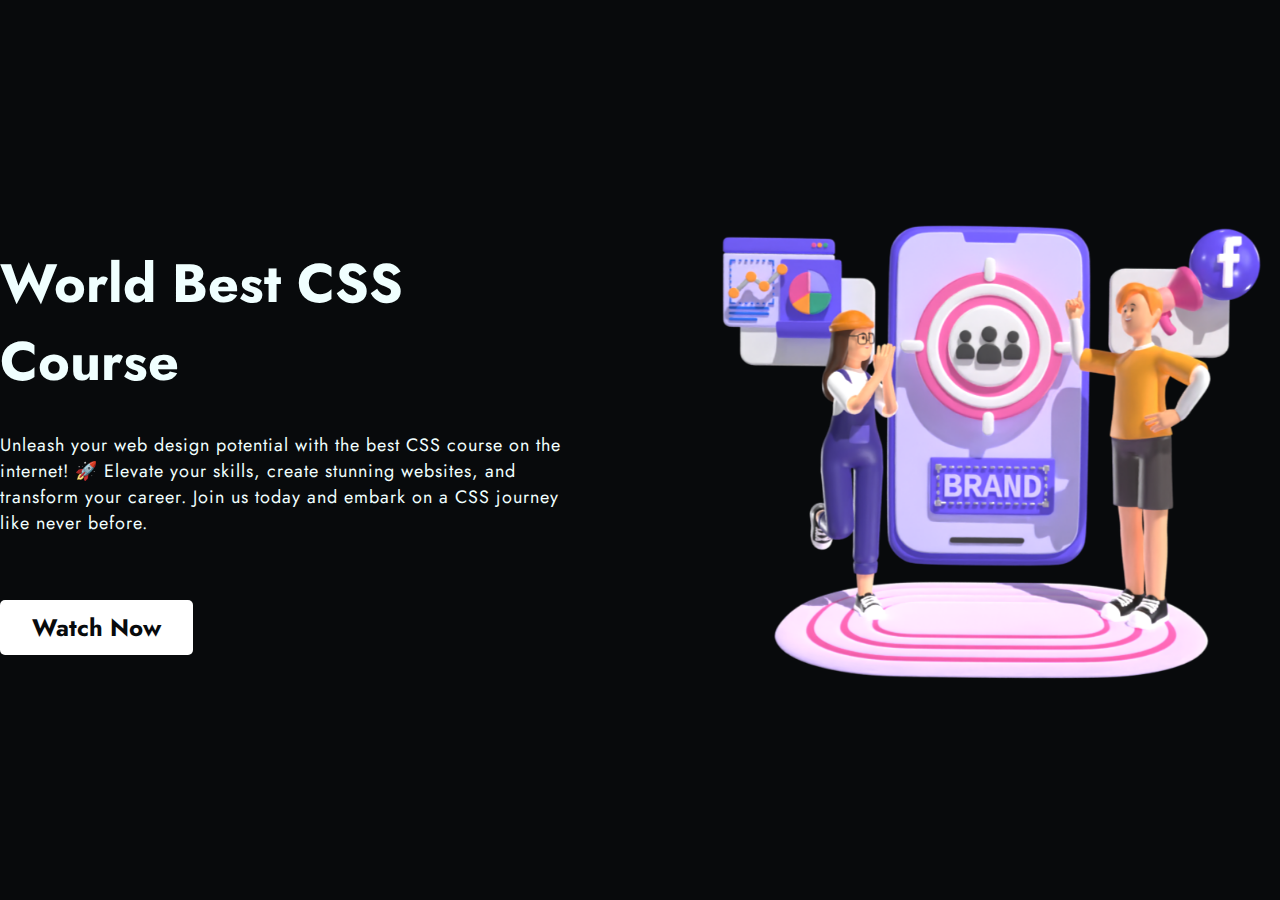
<file: CSS/anchor/index.html>
<!DOCTYPE html>
<html lang="en">
  <head>
    <meta charset="UTF-8" />
    <meta name="viewport" content="width=device-width, initial-scale=1.0" />
    <title>ANCHOR STYLING</title>
    <link rel="preconnect" href="https://fonts.googleapis.com" />
    <link rel="preconnect" href="https://fonts.gstatic.com" crossorigin />
    <link
      href="https://fonts.googleapis.com/css2?family=Jost:wght@300;400;500;700&family=Poppins:wght@200;300;400;600&family=Quicksand:wght@300;400;500;600;700&family=Urbanist:wght@300;400;600;700;800;900&display=swap"
      rel="stylesheet"
    />
    <link rel="stylesheet" href="style.css" />
  </head>
  <body>
    <section class="hero-section">
      <div class="container">
        <div class="grid grid-two-column">
          <div class="hero-content">
            <h1>World Best CSS Course</h1>
            <p>
              Unleash your web design potential with the best CSS course on the
              internet! 🚀 Elevate your skills, create stunning websites, and
              transform your career. Join us today and embark on a CSS journey
              like never before.
            </p>
            <a href="https://www.youtube.com/thapatechnical" target="_blank">
              watch now
            </a>
          </div>
          <div class="hero-image">
            <figure>
              <img
                src="../images/hero.png"
                alt="headphone with black background"
              />
            </figure>
          </div>
        </div>
      </div>
    </section>
  </body>
</html>
</file>
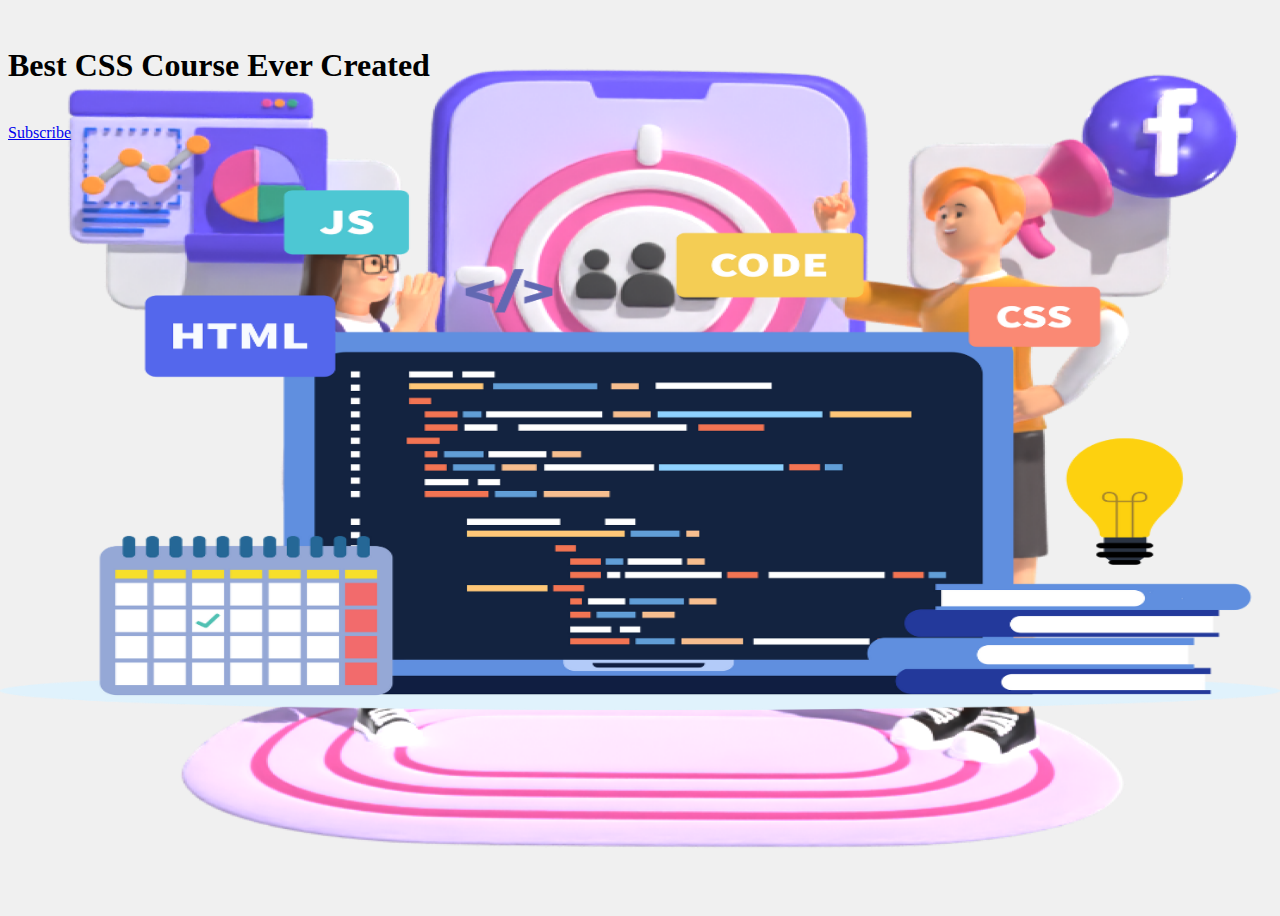
<file: CSS/background/index.html>
<!DOCTYPE html>
<html lang="en">
  <head>
    <meta charset="UTF-8" />
    <meta name="viewport" content="width=device-width, initial-scale=1.0" />
    <link rel="stylesheet" href="bg-style.css" />
    <title>color-in-css</title>
  </head>
  <body>
    <section class="hero-section">
      <br />
      <h1>Best CSS Course Ever Created</h1>
      <br />
      <a href="#" target="_blank" type="button">Subscribe</a>
    </section>
  </body>
</html>

<!--? background attachment ka krna hia  ✅ -->
</file>
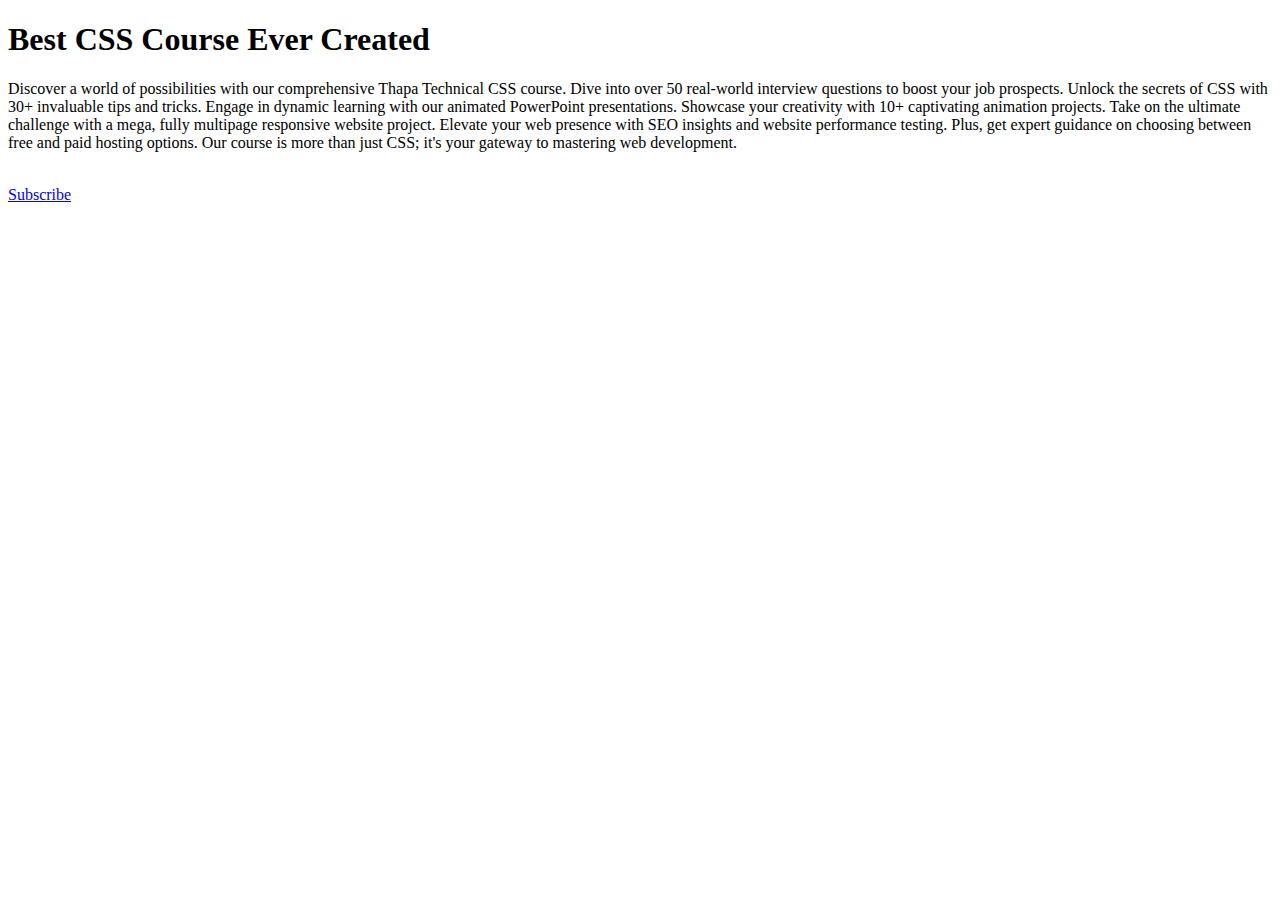
<file: CSS/basic/index.html>
<!DOCTYPE html>
<html lang="en">
  <head>
    <meta charset="UTF-8" />
    <meta name="viewport" content="width=device-width, initial-scale=1.0" />
    <title>Basic of CSS</title>
    <link rel="stylesheet" href="style.css" />
  </head>
  <body>
    <h1>Best CSS Course Ever Created</h1>
    <p class="para">
      Discover a world of possibilities with our comprehensive Thapa Technical
      CSS course. Dive into over 50 real-world interview questions to boost your
      job prospects. Unlock the secrets of CSS with 30+ invaluable tips and
      tricks. Engage in dynamic learning with our animated PowerPoint
      presentations. Showcase your creativity with 10+ captivating animation
      projects. Take on the ultimate challenge with a mega, fully multipage
      responsive website project. Elevate your web presence with SEO insights
      and website performance testing. Plus, get expert guidance on choosing
      between free and paid hosting options. Our course is more than just CSS;
      it's your gateway to mastering web development.
    </p>
    <!-- this is the comment part  -->
    <br />
    <a href="#" id="btn" target="_blank">Subscribe</a>
  </body>
</html>
</file>
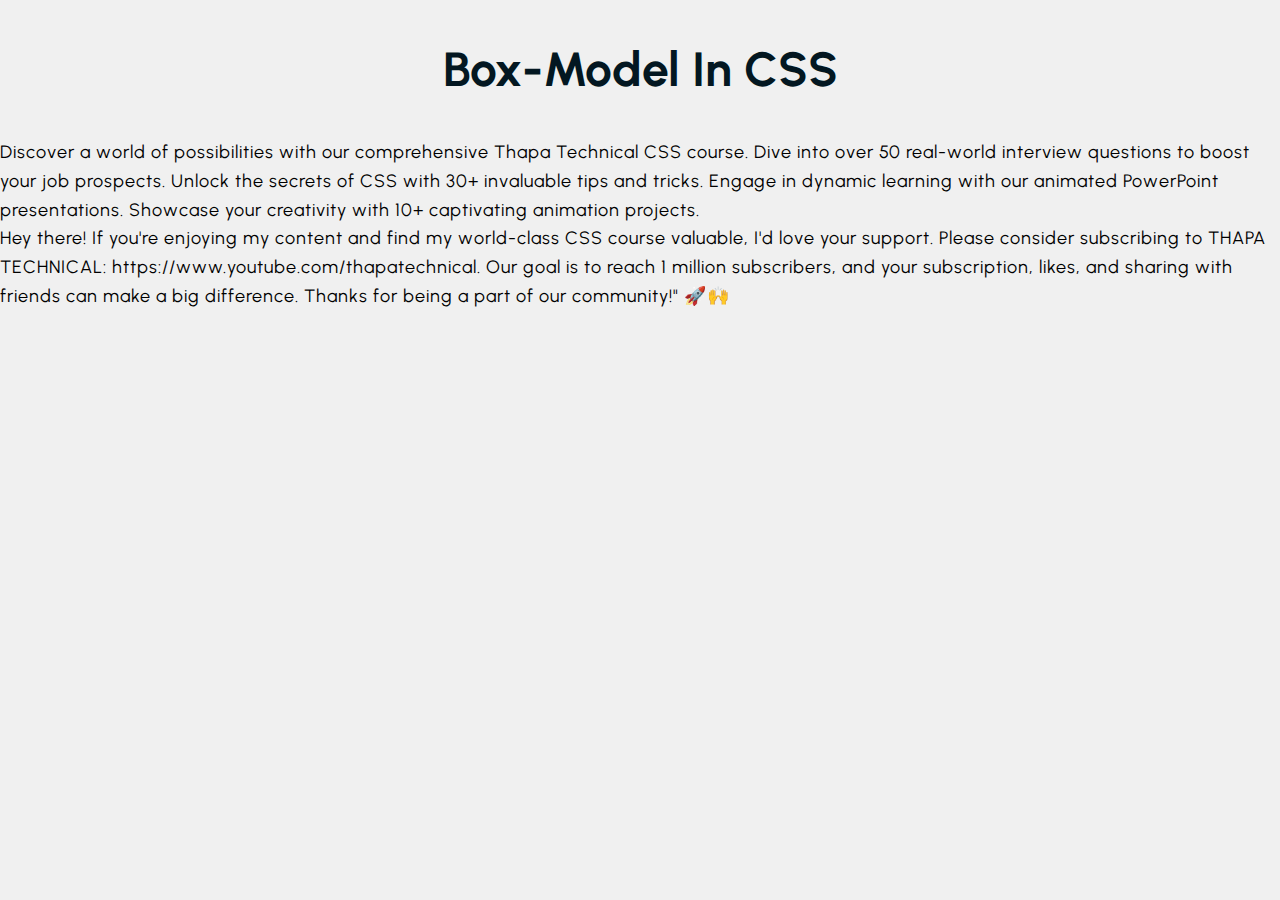
<file: CSS/box-model/index.html>
<!DOCTYPE html>
<html lang="en">
  <head>
    <meta charset="UTF-8" />
    <meta name="viewport" content="width=device-width, initial-scale=1.0" />
    <title>Margin-CSS</title>
    <link rel="preconnect" href="https://fonts.googleapis.com" />
    <link rel="preconnect" href="https://fonts.gstatic.com" crossorigin />
    <link
      href="https://fonts.googleapis.com/css2?family=Jost:wght@300;400;500;700&family=Poppins:wght@200;300;400;600&family=Quicksand:wght@300;400;500;600;700&family=Urbanist:wght@300;400;600;700;800;900&display=swap"
      rel="stylesheet"
    />
    <link rel="stylesheet" href="style.css" />
  </head>
  <body>
    <h1 id="main-heading">Box-Model In CSS</h1>
    <section class="section-one">
      <div>
        <p>
          Discover a world of possibilities with our comprehensive Thapa
          Technical CSS course. Dive into over 50 real-world interview questions
          to boost your job prospects. Unlock the secrets of CSS with 30+
          invaluable tips and tricks. Engage in dynamic learning with our
          animated PowerPoint presentations. Showcase your creativity with 10+
          captivating animation projects.
        </p>

        <p>
          Hey there! If you're enjoying my content and find my world-class CSS
          course valuable, I'd love your support. Please consider subscribing to
          THAPA TECHNICAL: https://www.youtube.com/thapatechnical. Our goal is
          to reach 1 million subscribers, and your subscription, likes, and
          sharing with friends can make a big difference. Thanks for being a
          part of our community!" 🚀🙌
        </p>
      </div>
    </section>
  </body>
</html>
</file>
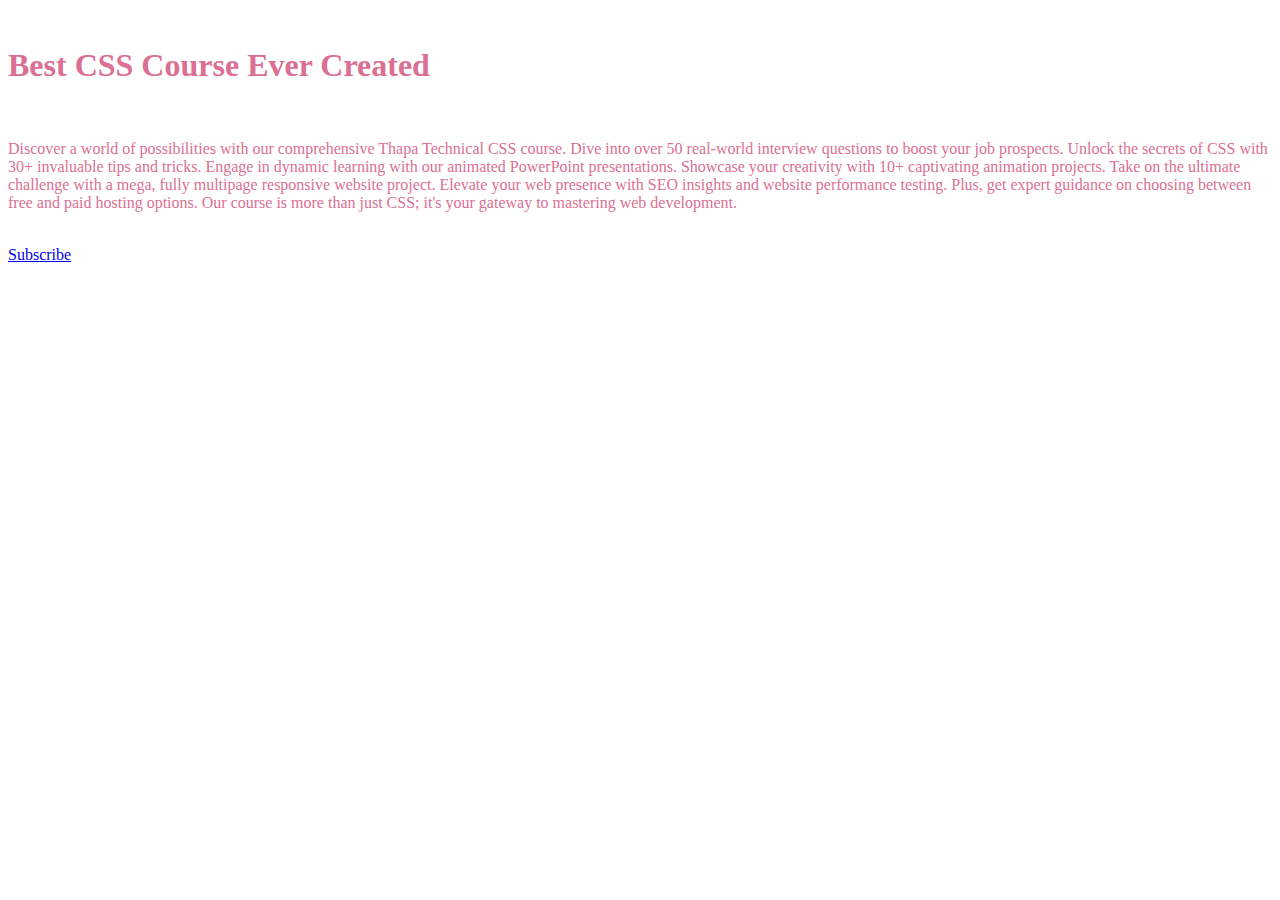
<file: CSS/colors/index.html>
<!DOCTYPE html>
<html lang="en">
  <head>
    <meta charset="UTF-8" />
    <meta name="viewport" content="width=device-width, initial-scale=1.0" />
    <link rel="stylesheet" href="color-style.css" />
    <title>color-in-css</title>
  </head>
  <body>
    <section class="hero-section">
      <br />
      <h1>Best CSS Course Ever Created</h1>
      <br />
      <p>
        Discover a world of possibilities with our comprehensive Thapa Technical
        CSS course. Dive into over 50 real-world interview questions to boost
        your job prospects. Unlock the secrets of CSS with 30+ invaluable tips
        and tricks. Engage in dynamic learning with our animated PowerPoint
        presentations. Showcase your creativity with 10+ captivating animation
        projects. Take on the ultimate challenge with a mega, fully multipage
        responsive website project. Elevate your web presence with SEO insights
        and website performance testing. Plus, get expert guidance on choosing
        between free and paid hosting options. Our course is more than just CSS;
        it's your gateway to mastering web development.
      </p>
      <br />
      <a href="#" target="_blank" type="button">Subscribe</a>
    </section>
  </body>
</html>
</file>
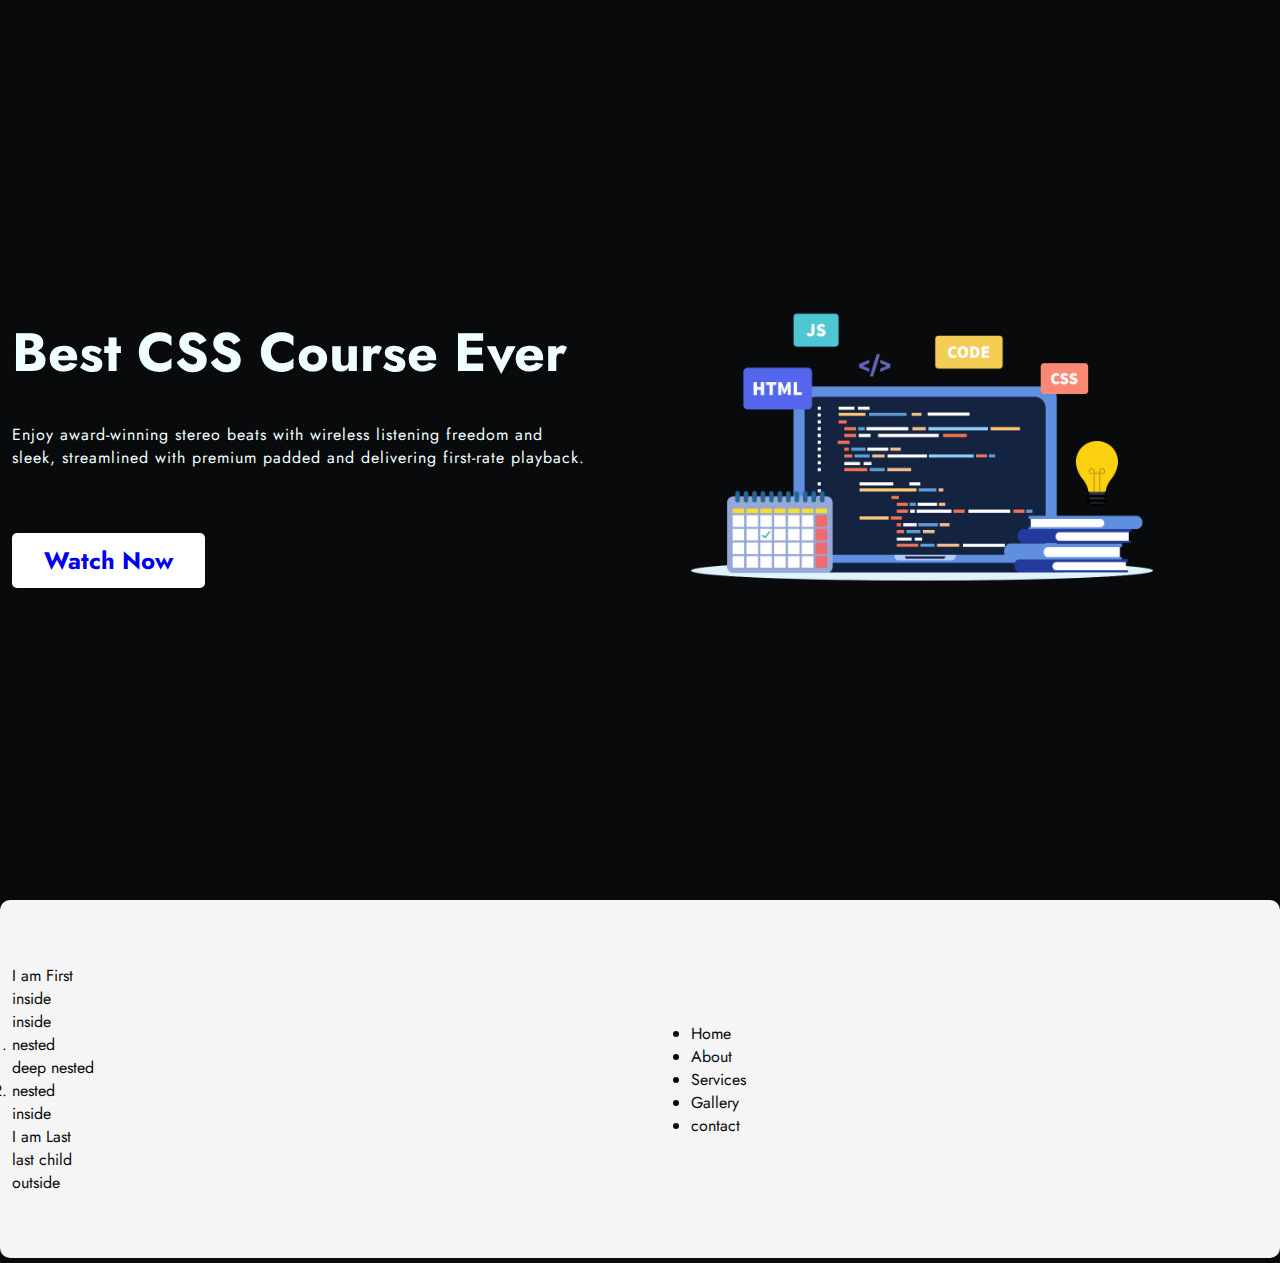
<file: CSS/combinators/index.html>
<!DOCTYPE html>
<html lang="en">
  <head>
    <meta charset="UTF-8" />
    <meta name="viewport" content="width=device-width, initial-scale=1.0" />
    <title>COMBINATORS IN CSS</title>
    <link rel="preconnect" href="https://fonts.googleapis.com" />
    <link rel="preconnect" href="https://fonts.gstatic.com" crossorigin />
    <link
      href="https://fonts.googleapis.com/css2?family=Jost:wght@300;400;500;700&family=Poppins:wght@200;300;400;600&family=Quicksand:wght@300;400;500;600;700&family=Urbanist:wght@300;400;600;700;800;900&display=swap"
      rel="stylesheet"
    />
    <link rel="stylesheet" href="style.css" />
  </head>
  <body>
    <section class="hero-section">
      <div class="container">
        <div class="grid grid-two-column">
          <div class="hero-content">
            <h1>Best CSS Course Ever</h1>
            <p>
              Enjoy award-winning stereo beats with wireless listening freedom
              and sleek, streamlined with premium padded and delivering
              first-rate playback.
            </p>
            <a href="https://www.youtube.com/thapatechnical"> watch now </a>
          </div>
          <div class="hero-image">
            <figure>
              <img
                src="../images/css.png"
                alt="headphone with black background"
              />
            </figure>
          </div>
        </div>
      </div>
    </section>
    <!-- 2nd section  -->

    <section class="hero-section section-elements">
      <div class="container">
        <div class="grid grid-two-column">
          <div class="content-1">
            <ul>
              <p>I am First</p>
              <li>inside</li>
              <li>
                inside
                <ol>
                  <li>nested</li>
                  <ul>
                    <li>deep nested</li>
                  </ul>
                  <li>nested</li>
                </ol>
              </li>
              <li>inside</li>
              <p>I am Last</p>
              <li>last child</li>
            </ul>
            <li>outside</li>
          </div>
          <div class="content-2">
            <ul class="testing">
              <li class="p-class">Home</li>
              <li class="p-class">About</li>
              <li class="p-class">Services</li>
              <li class="p-class">Gallery</li>
              <li class="p-class">contact</li>
            </ul>
          </div>
        </div>
      </div>
    </section>
  </body>
</html>
</file>
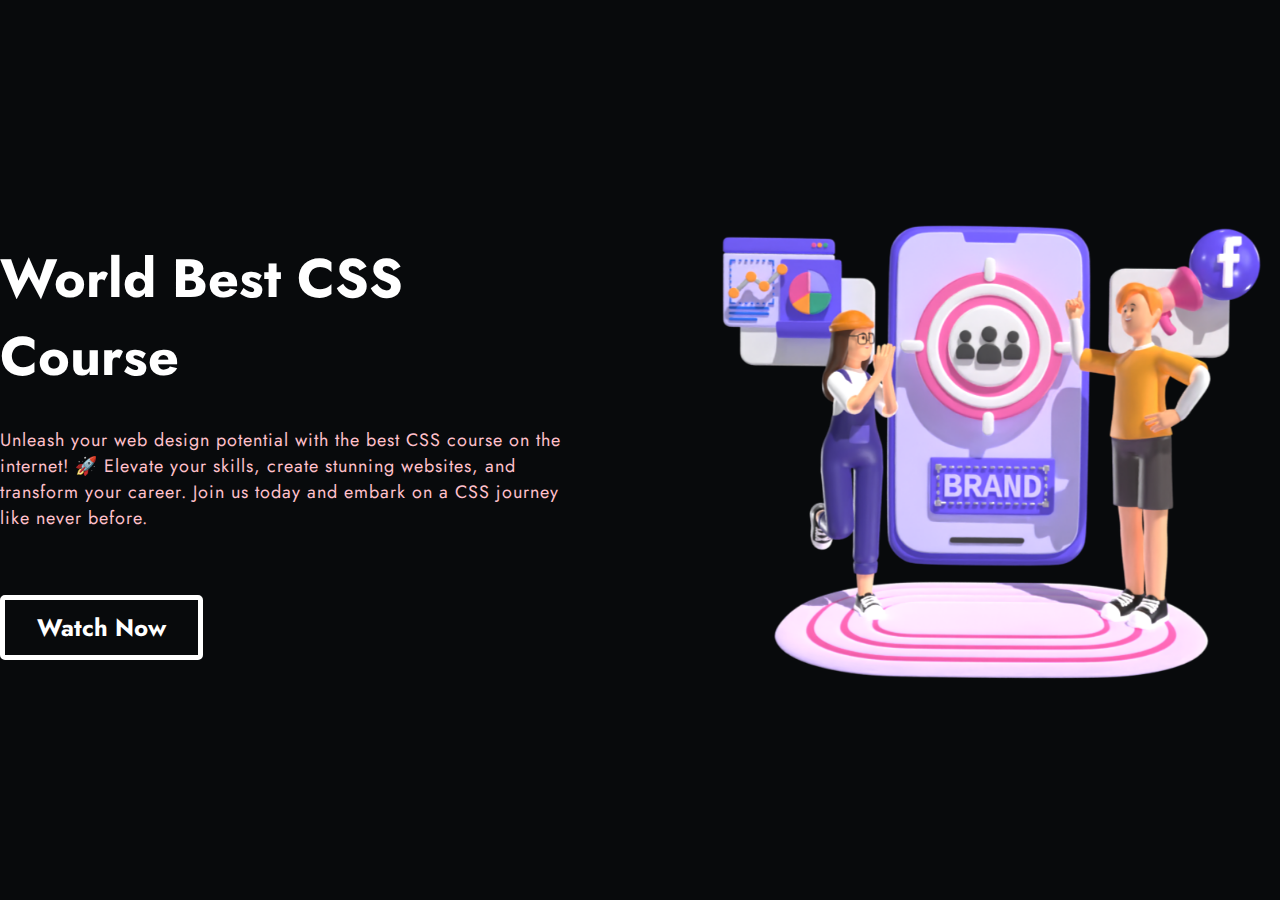
<file: CSS/cssvariables/index.html>
<!DOCTYPE html>
<html lang="en">
  <head>
    <meta charset="UTF-8" />
    <meta name="viewport" content="width=device-width, initial-scale=1.0" />
    <title>CSS Variables</title>
    <link rel="preconnect" href="https://fonts.googleapis.com" />
    <link rel="preconnect" href="https://fonts.gstatic.com" crossorigin />
    <link
      href="https://fonts.googleapis.com/css2?family=Jost:wght@300;400;500;700&family=Poppins:wght@200;300;400;600&family=Quicksand:wght@300;400;500;600;700&family=Urbanist:wght@300;400;600;700;800;900&display=swap"
      rel="stylesheet"
    />
    <link rel="stylesheet" href="style.css" />
  </head>
  <body>
    <section class="hero-section">
      <div class="container">
        <div class="grid grid-two-column">
          <div class="hero-content">
            <h1>World Best CSS Course</h1>
            <p class="para-class" id="para-id">
              Unleash your web design potential with the best CSS course on the
              internet! 🚀 Elevate your skills, create stunning websites, and
              transform your career. Join us today and embark on a CSS journey
              like never before.
            </p>
            <a href="https://www.youtube.com/thapatechnical"> watch now </a>
          </div>
          <div class="hero-image">
            <figure>
              <img
                src="../images/hero.png"
                alt="headphone with black background"
              />
            </figure>
          </div>
        </div>
      </div>
    </section>
  </body>
</html>
</file>
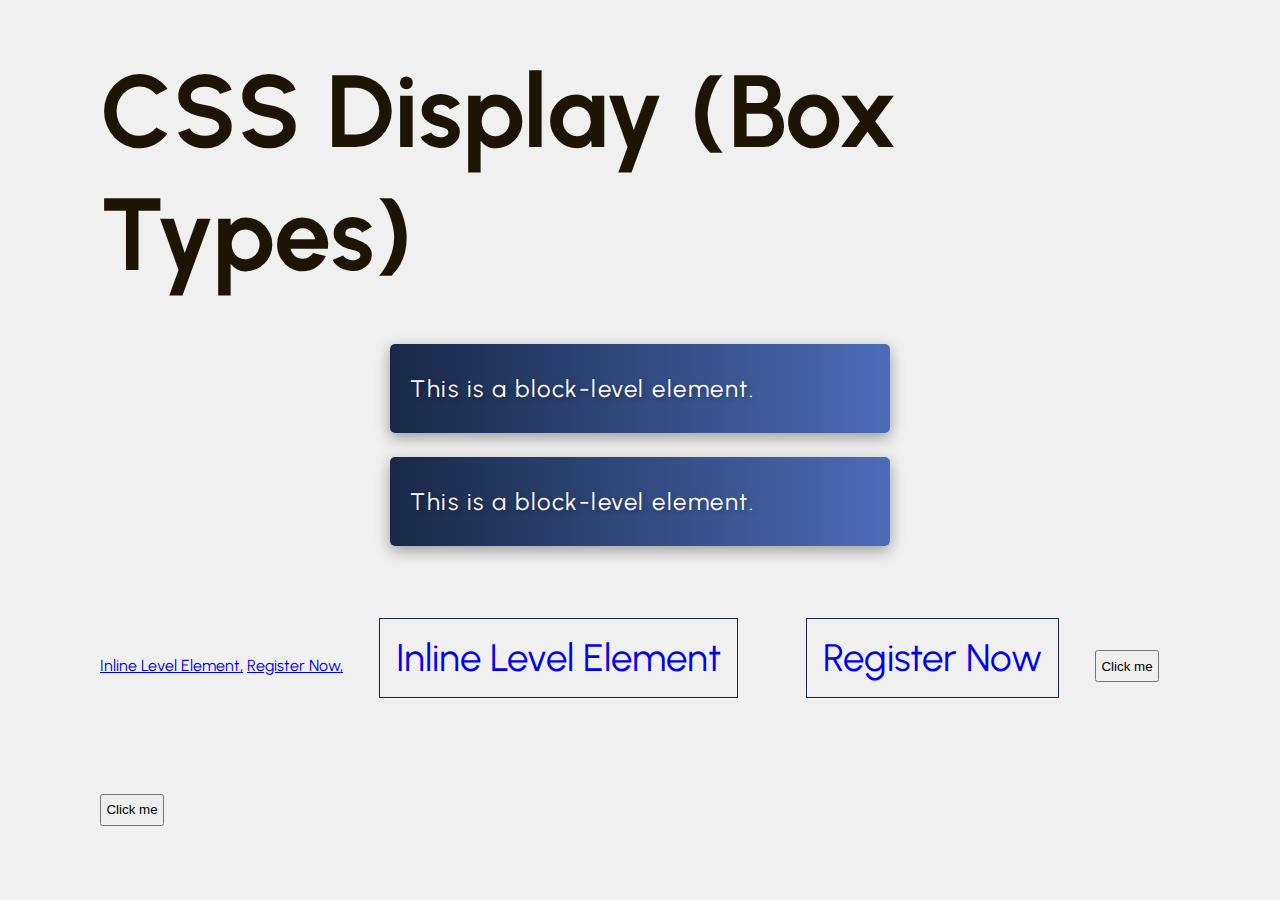
<file: CSS/display/index.html>
<!DOCTYPE html>
<html lang="en">
  <head>
    <meta charset="UTF-8" />
    <meta name="viewport" content="width=device-width, initial-scale=1.0" />
    <title>Display-CSS</title>
    <link rel="preconnect" href="https://fonts.googleapis.com" />
    <link rel="preconnect" href="https://fonts.gstatic.com" crossorigin />
    <link
      href="https://fonts.googleapis.com/css2?family=Jost:wght@300;400;500;700&family=Poppins:wght@200;300;400;600&family=Quicksand:wght@300;400;500;600;700&family=Urbanist:wght@300;400;600;700;800;900&display=swap"
      rel="stylesheet"
    />
    <link rel="stylesheet" href="style.css" />
  </head>
  <body>
    <section>
      <h1 id="main-heading">CSS Display (Box Types)</h1>
      <div>
        <p>This is a block-level element.</p>
        <p>This is a block-level element.</p>
        <a href="#">Inline Level Element,</a>
        <a href="#">Register Now,</a>
        <!-- <br /> -->
        <a class="inline-block-elem" href="#">Inline Level Element</a>
        <a class="inline-block-elem" href="#">Register Now</a>
        <button>Click me</button>
        <button>Click me</button>
      </div>
    </section>
  </body>
</html>
</file>
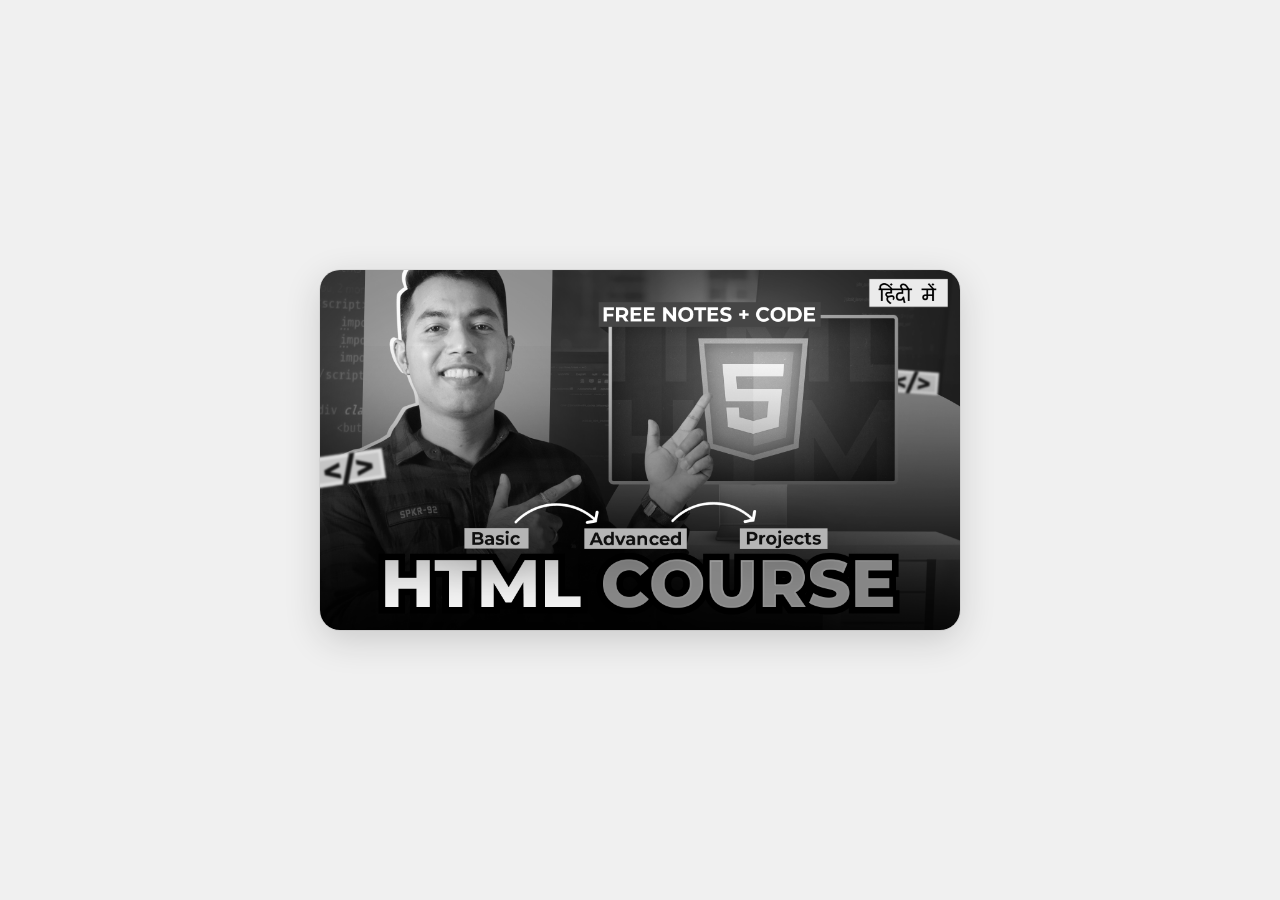
<file: CSS/filters/index.html>
<!DOCTYPE html>
<html lang="en">
  <head>
    <meta charset="UTF-8" />
    <meta name="viewport" content="width=device-width, initial-scale=1.0" />
    <title>Filters In CSS</title>
    <link rel="stylesheet" href="style.css" />
  </head>
  <body>
    <section>
      <img src="../images/html.png" alt="thapa techncial html course" />
    </section>
  </body>
</html>
</file>
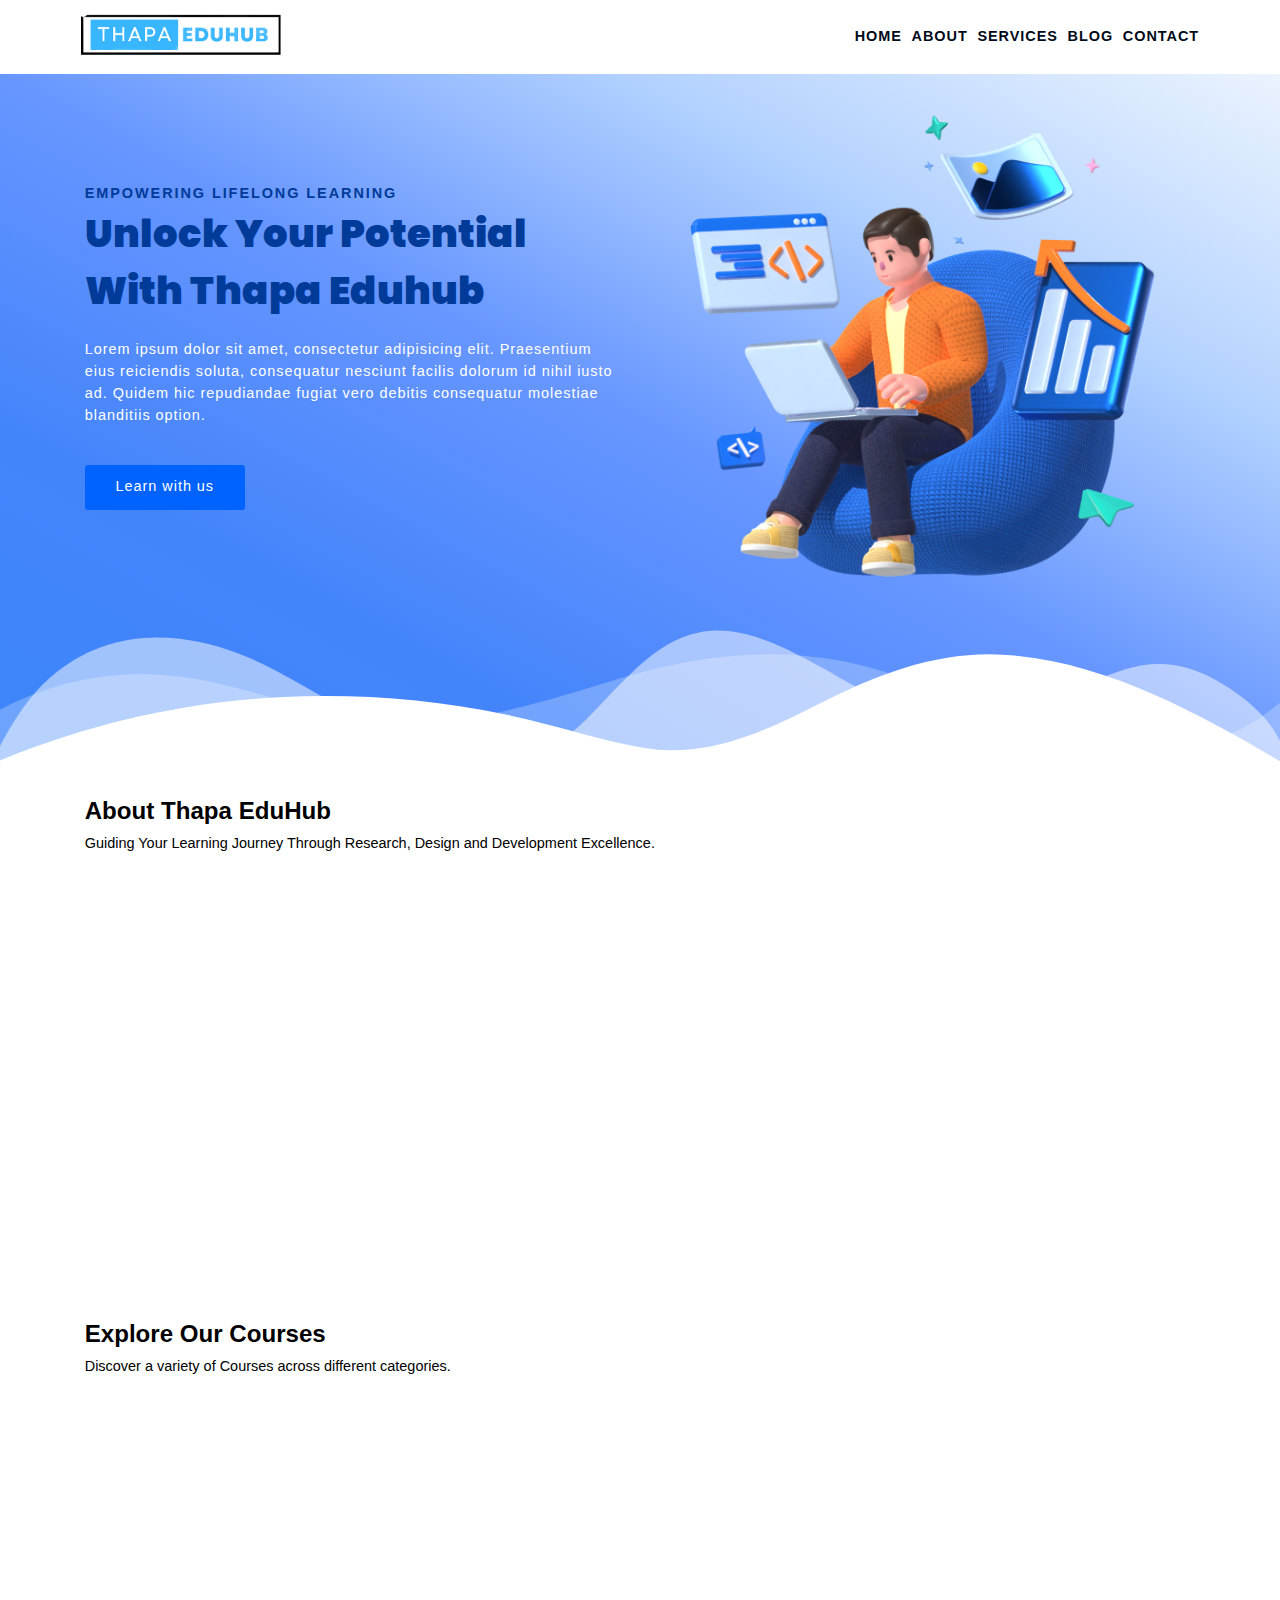
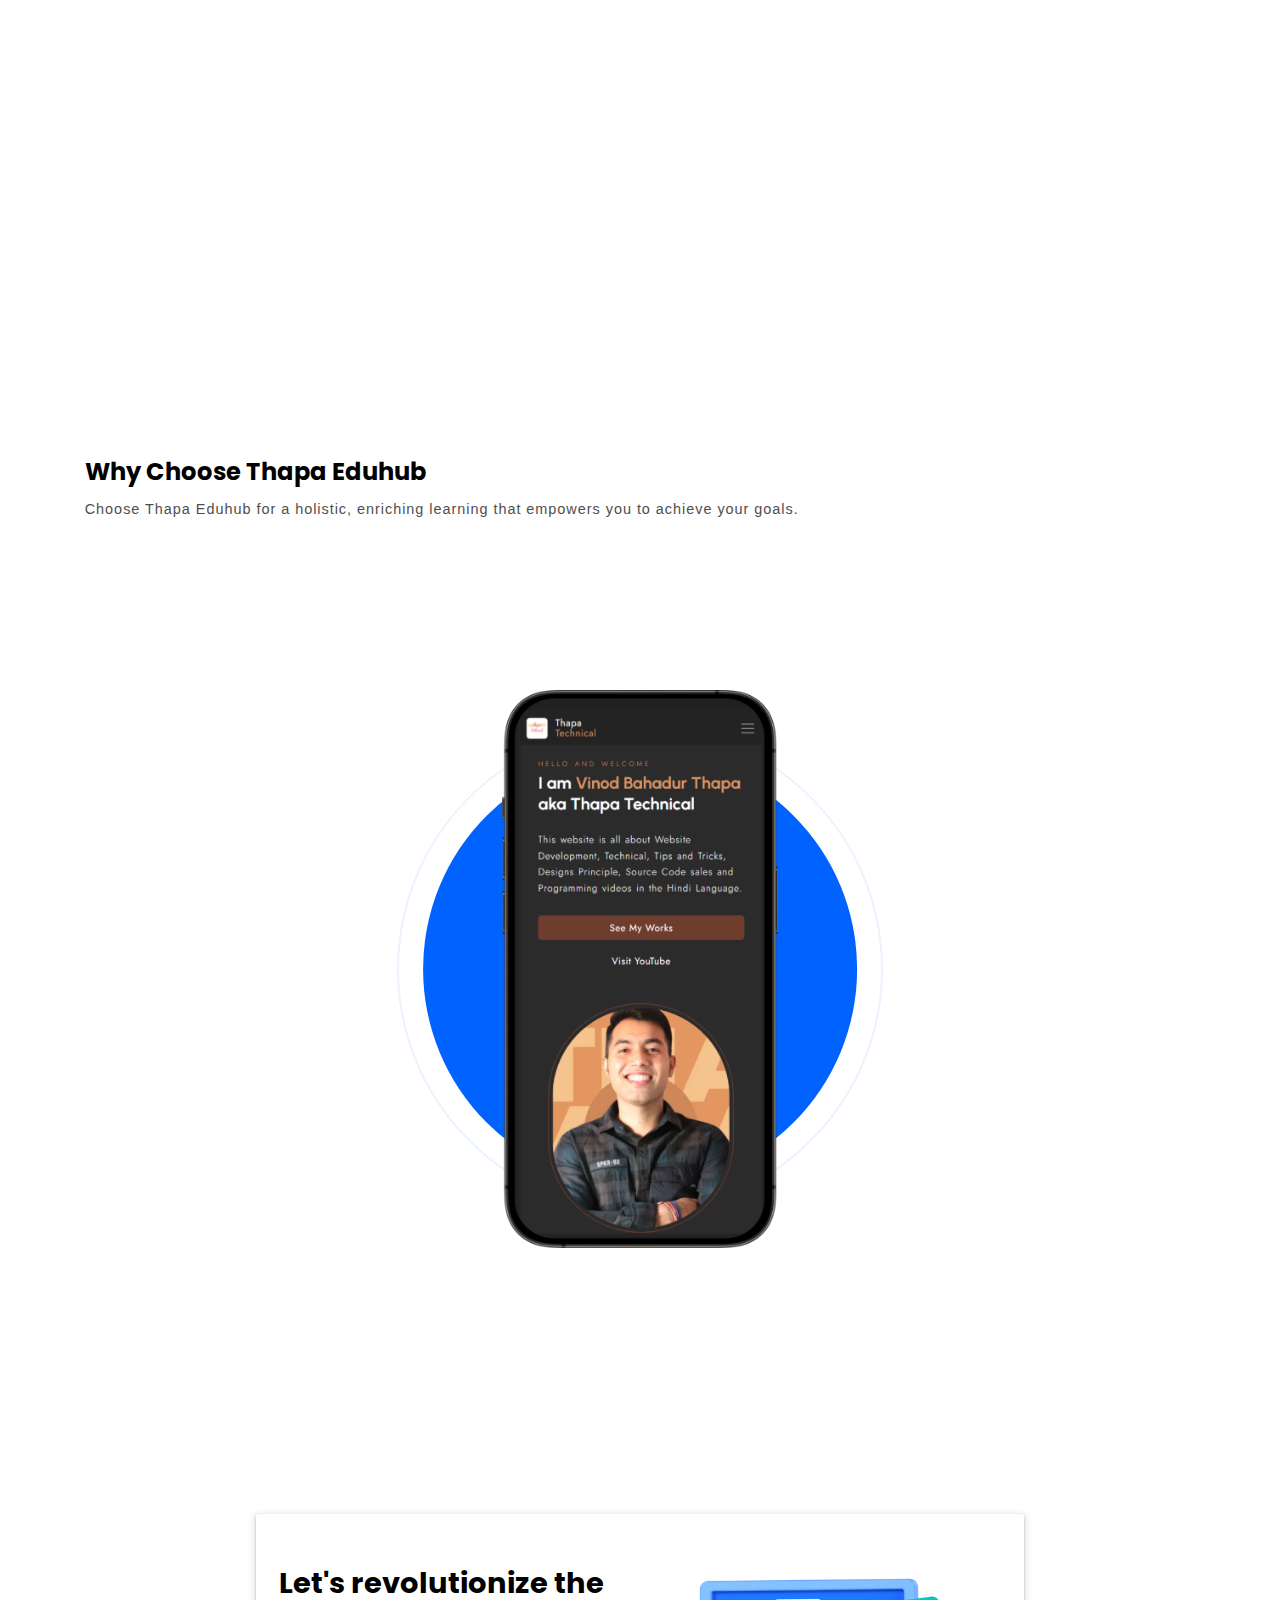
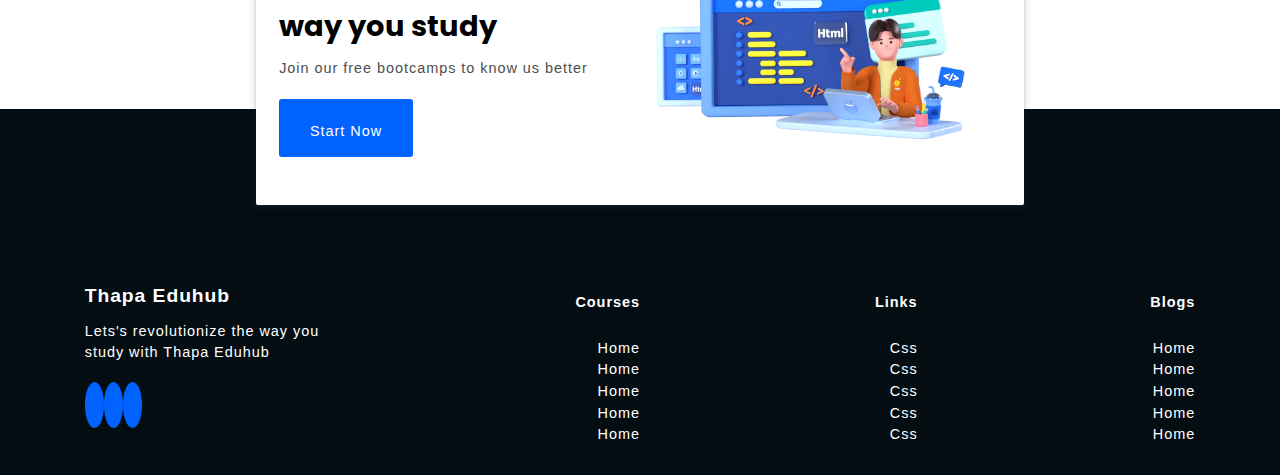
<file: CSS/final_project/index.html>
<!DOCTYPE html>
<html lang="en">
<head>
    <meta charset="UTF-8">
    <meta name="viewport" content="width= , initial-scale=1.0">

    <meta name="description" content="lorem ipsam">

    <link rel="stylesheet" href="https://cdnjs.cloudflare.com/ajax/libs/font-awesome/6.1.1/css/all.min.css" integrity="sha512-KfkfwYDsLkIlwQp6LFnl8zNdLGxu9YAA1QvwINks4PhcElQSvqcyVLLD9aMhXd13uQjoXtEKNosOWaZqXgel0g==" crossorigin="anonymous" referrerpolicy="no-referrer" />

    <link rel="preconnect" href="https://fonts.googleapis.com">
    <link rel="preconnect" href="https://fonts.gstatic.com" crossorigin>
    <link href="https://fonts.googleapis.com/css2?family=Poppins:ital,wght@0,100;0,200;0,300;0,400;0,500;0,600;0,700;0,800;0,900;1,100;1,200;1,300;1,400;1,500;1,600;1,700;1,800;1,900&display=swap" rel="stylesheet">

    <link rel="stylesheet" href="https://unpkg.com/aos@next/dist/aos.css" />

    <link rel="stylesheet" href="./css/style.css">

    <meta name="keywords" content="Thapa , Thapa Technical, HTML,CSS, HTMLCourse, CSScourse,MERN, MEAN ">

   <meta name="robots" content="index, follow"></meta>

    <title>THAPA EDUHUB</title>
</head>
<body>
    <!-- Start Navbar Section -->
    <header class="section-navbar">
        <div class="container">
            <div class="navbar-brand">
                <a href="index.html">
                    <img src="./images/logo.png" alt="Logo" width="80%" height="auto">
                </a>
            </div>
            <div class="navbar">
                <ul>
                    <li class="nav-item"><a class="nav-link" href="index.html">Home</a></li>
                    <li class="nav-item"><a class="nav-link" href="about.html">About</a></li>
                    <li class="nav-item"><a class="nav-link" href="service.html">Services</a></li>
                    <li class="nav-item"><a class="nav-link" href="blog.html">Blog</a></li>
                    <li class="nav-item"><a class="nav-link" href="#section-contact-homepage">Contact</a></li>
                </ul>
            </div>
        </div>
    </header>
    <!-- End Navbar Section -->

    <!-- Start Hero Section -->
    <main>
        <div class="section-hero">
            <div class="container grid grid-two--cols">
                <div class="section-hero--content">
                    <p class="hero-subheading">EMPOWERING LIFELONG LEARNING</p>
                    <h1 class="hero-heading">
                        Unlock Your Potential With Thapa Eduhub
                    </h1>
                    <p class="hero-para">Lorem ipsum dolor sit amet, consectetur adipisicing elit. Praesentium eius reiciendis soluta, consequatur nesciunt facilis dolorum id nihil iusto ad. Quidem hic repudiandae fugiat vero debitis consequatur molestiae blanditiis option.</p>
                    <div class="hero-btn">
                        <a href="services.html" class="btn btn-white">Learn with us</a>
                    </div>
                </div>
                <div class="section-hero--image" data-aos="fade-up">
                    <figure>
                        <img src="./images/main-hero.png" alt="main-image">
                    </figure>
                </div>
            </div>
        </div>
        <div class="custom-shape-divider-bottom-1707035657">
            <svg data-name="Layer 1" xmlns="http://www.w3.org/2000/svg" viewBox="0 0 1200 120" preserveAspectRatio="none">
                <path d="M0,0V46.29c47.79,22.2,103.59,32.17,158,28,70.36-5.37,136.33-33.31,206.8-37.5C438.64,32.43,512.34,53.67,583,72.05c69.27,18,138.3,24.88,209.4,13.08,36.15-6,69.85-17.84,104.45-29.34C989.49,25,1113-14.29,1200,52.47V0Z" opacity=".25" class="shape-fill"></path>
                <path d="M0,0V15.81C13,36.92,27.64,56.86,47.69,72.05,99.41,111.27,165,111,224.58,91.58c31.15-10.15,60.09-26.07,89.67-39.8,40.92-19,84.73-46,130.83-49.67,36.26-2.85,70.9,9.42,98.6,31.56,31.77,25.39,62.32,62,103.63,73,40.44,10.79,81.35-6.69,119.13-24.28s75.16-39,116.92-43.05c59.73-5.85,113.28,22.88,168.9,38.84,30.2,8.66,59,6.17,87.09-7.5,22.43-10.89,48-26.93,60.65-49.24V0Z" opacity=".5" class="shape-fill"></path>
                <path d="M0,0V5.63C149.93,59,314.09,71.32,475.83,42.57c43-7.64,84.23-20.12,127.61-26.46,59-8.63,112.48,12.24,165.56,35.4C827.93,77.22,886,95.24,951.2,90c86.53-7,172.46-45.71,248.8-84.81V0Z" class="shape-fill"></path>
            </svg>
        </div>
    </main>
    <!-- End Hero Section -->

    <!-- Start About Section -->
    <section class="section-about">
        <div class="container">
            <div class="section-common-heading">About Thapa EduHub</div>
            <div class="section-common-subheading">Guiding Your Learning Journey Through Research, Design and Development Excellence.</div>
        </div>
        <div class="container grid grid-three--cols">
            <div class="about-div" data-aos="fade-up">
                <div class="icon">
                    <img src="./images/research.png" alt="recharge image">
                </div>
                <h3 class="section-common--title">Research</h3>
                <p>Lorem ipsum dolor sit amet, consectetur adipisicing elit. Illum vel consequatur vitae earum aliquid distinctio eveniet ex sequi commodi exercitationem! Consectetur, tempore sequi nobis officiis sed laborum aspernatur iste ratione.</p>
            </div>
            <div class="about-div" data-aos="fade-up" data-aos-delay="300">
                <div class="icon">
                    <img src="./images/design.png" alt="recharge image">
                </div>
                <h3 class="section-common--title">Design</h3>
                <p>Lorem ipsum dolor sit amet, consectetur adipisicing elit. Illum vel consequatur vitae earum aliquid distinctio eveniet ex sequi commodi exercitationem! Consectetur, tempore sequi nobis officiis sed laborum aspernatur iste ratione.</p>
            </div>
            <div class="about-div" data-aos="fade-up" data-aos-delay="600">
                <div class="icon">
                    <img src="./images/Coding.png" alt="recharge image">
                </div>
                <h3 class="section-common--title">Development</h3>
                <p>Lorem ipsum dolor sit amet, consectetur adipisicing elit. Illum vel consequatur vitae earum aliquid distinctio eveniet ex sequi commodi exercitationem! Consectetur, tempore sequi nobis officiis sed laborum aspernatur iste ratione.</p>
            </div>
        </div>
    </section>
    <!-- End About Section -->

    <!-- Start Courses Section -->
    <section class="section-courses">
        <div class="container">
            <div class="section-common-heading">Explore Our Courses</div>
            <div class="section-common-subheading">Discover a variety of Courses across different categories.</div>
        </div>

        <div class="container grid grid-four--cols" data-aos="fade-up" data-aos-delay="600">
            <div class="course-div">
                <div class="icon">
                    <i class="fa-solid fa-code"></i>
                </div>
                <h3 class="section-common--title">Javascript</h3>
                <p>Lorem ipsum dolor sit amet, consectetur adipisicing elit. Illum vel consequatur vitae earum aliquid distinctio eveniet ex sequi commodi exercitationem! Consectetur, tempore sequi nobis officiis sed laborum aspernatur iste ratione.</p>
            </div>
            <div class="course-div">
                <div class="icon">
                    <i class="fa-solid fa-code"></i>
                </div>
                <h3 class="section-common--title">Web Development</h3>
                <p>Lorem ipsum dolor sit amet, consectetur adipisicing elit. Illum vel consequatur vitae earum aliquid distinctio eveniet ex sequi commodi exercitationem! Consectetur, tempore sequi nobis officiis sed laborum aspernatur iste ratione.</p>
            </div>
            <div class="course-div">
                <div class="icon">
                    <i class="fa-solid fa-code"></i>
                </div>
                <h3 class="section-common--title">Python</h3>
                <p>Lorem ipsum dolor sit amet, consectetur adipisicing elit. Illum vel consequatur vitae earum aliquid distinctio eveniet ex sequi commodi exercitationem! Consectetur, tempore sequi nobis officiis sed laborum aspernatur iste ratione.</p>
            </div>
            <div class="course-div">
                <div class="icon">
                    <i class="fa-solid fa-code"></i>
                </div>
                <h3 class="section-common--title">Ruby</h3>
                <p>Lorem ipsum dolor sit amet, consectetur adipisicing elit. Illum vel consequatur vitae earum aliquid distinctio eveniet ex sequi commodi exercitationem! Consectetur, tempore sequi nobis officiis sed laborum aspernatur iste ratione.</p>
            </div>
            <div class="course-div">
                <div class="icon">
                    <i class="fa-solid fa-code"></i>
                </div>
                <h3 class="section-common--title">Ruby</h3>
                <p>Lorem ipsum dolor sit amet, consectetur adipisicing elit. Illum vel consequatur vitae earum aliquid distinctio eveniet ex sequi commodi exercitationem! Consectetur, tempore sequi nobis officiis sed laborum aspernatur iste ratione.</p>
            </div>
            <div class="course-div">
                <div class="icon">
                    <i class="fa-solid fa-code"></i>
                </div>
                <h3 class="section-common--title">Ruby</h3>
                <p>Lorem ipsum dolor sit amet, consectetur adipisicing elit. Illum vel consequatur vitae earum aliquid distinctio eveniet ex sequi commodi exercitationem! Consectetur, tempore sequi nobis officiis sed laborum aspernatur iste ratione.</p>
            </div>
            <div class="course-div">
                <div class="icon">
                    <i class="fa-solid fa-code"></i>
                </div>
                <h3 class="section-common--title">Ruby</h3>
                <p>Lorem ipsum dolor sit amet, consectetur adipisicing elit. Illum vel consequatur vitae earum aliquid distinctio eveniet ex sequi commodi exercitationem! Consectetur, tempore sequi nobis officiis sed laborum aspernatur iste ratione.</p>
            </div>
        </div>
    </section>
    <!-- End Courses Section -->

    <!-- Start Why Choose section -->
    <section class="section-why--choose">
        <div class="container">
            <h2 class="section-common-heading">Why Choose Thapa Eduhub</h2>
            <p class="section-common-subheading">Choose Thapa Eduhub for a holistic, enriching learning that empowers you to achieve your goals.</p>
        </div>

        <div class="container grid grid-three--cols">
            <!-- Right Section -->
            <div class="choose-left--div text-align--right">
                <div class="why-chose--div" data-aos="fade-up" data-aos-delay="200">
                    <p class="common-text--highlight">1</p>
                    <h3 class="section-common--title">Expert Instructors</h3>
                    <p class="section-common--subheading">Lorem ipsum dolor sit amet consectetur adipisicing elit. At iste hic animi ab, perspiciatis ipsam a reiciendis optio, aliquam esse aperiam ipsum ex dolorem voluptas assumenda cum minus atque doloremque?</p>
                </div>
                <div class="why-chose--div" data-aos="fade-up" data-aos-delay="400">
                    <p class="common-text--highlight">2</p>
                    <h3 class="section-common--title">Interactive Lessons</h3>
                    <p class="section-common--subheading">Lorem ipsum dolor sit amet consectetur adipisicing elit. At iste hic animi ab, perspiciatis ipsam a reiciendis optio, aliquam esse aperiam ipsum ex dolorem voluptas assumenda cum minus atque doloremque?</p>
                </div>
                <div class="why-chose--div" data-aos="fade-up" data-aos-delay="600">
                    <p class="common-text--highlight">3</p>
                    <h3 class="section-common--title">Lifelong learning Support</h3>
                    <p class="section-common--subheading">Lorem ipsum dolor sit amet consectetur adipisicing elit. At iste hic animi ab, perspiciatis ipsam a reiciendis optio, aliquam esse aperiam ipsum ex dolorem voluptas assumenda cum minus atque doloremque?</p>
                </div>
            </div>

            <!-- Image section -->
            <div class="choose-center--div">
                <figure>
                    <img src="./images/mobile.png" alt="Mobile image">
                </figure>
            </div>

            <!-- Left section -->
            <div class="choose-left--div text-align--left">
                <div class="why-chose--div" data-aos="fade-up" data-aos-delay="200">
                    <p class="common-text--highlight">4</p>
                    <h3 class="section-common--title">Expert Instructors</h3>
                    <p class="section-common--subheading">Lorem ipsum dolor sit amet consectetur adipisicing elit. At iste hic animi ab, perspiciatis ipsam a reiciendis optio, aliquam esse aperiam ipsum ex dolorem voluptas assumenda cum minus atque doloremque?</p>
                </div>
                <div class="why-chose--div" data-aos="fade-up" data-aos-delay="400">
                    <p class="common-text--highlight">5</p>
                    <h3 class="section-common--title">Expert Instructors</h3>
                    <p class="section-common--subheading">Lorem ipsum dolor sit amet consectetur adipisicing elit. At iste hic animi ab, perspiciatis ipsam a reiciendis optio, aliquam esse aperiam ipsum ex dolorem voluptas assumenda cum minus atque doloremque?</p>
                </div>
                <div class="why-chose--div" data-aos="fade-up" data-aos-delay="600">
                    <p class="common-text--highlight">6</p>
                    <h3 class="section-common--title">Expert Instructors</h3>
                    <p class="section-common--subheading">Lorem ipsum dolor sit amet consectetur adipisicing elit. At iste hic animi ab, perspiciatis ipsam a reiciendis optio, aliquam esse aperiam ipsum ex dolorem voluptas assumenda cum minus atque doloremque?</p>
                </div>
            </div>
        </div>
    </section>
    <!-- End why Choose Section -->

    <!-- Start Contact Home Section -->
    <section class="section-contact--homepage" id="section-contact-homepage">
        <div class="container grid grid-two--cols">
            <div class="contact-content">
                <h2 class="contact-title">Let's revolutionize the way you study</h2>
                <p class="section-common-subheading">Join our free bootcamps to know us better</p>
                <div class="btn">
                    <a href="contact.html">Start Now <i class="fa-solid fa-arrow-circle-right"></i></a>
                </div>
            </div>
            <div class="contact-image">
                <img src="./images/main.png" alt="main-contact-image" width="90%" height="auto">
            </div>
        </div>
    </section>
     <!-- End Contact Home Section -->

     <!-- Start Footer Section  -->
     <footer>
        <div class="container grid grid-four--cols">
            <div class="footer-1--div">
                <div class="logo-brand">
                    <a href="index.html" class="footer-subheading">Thapa Eduhub</a>
                </div>
                <p>Lets's revolutionize the way you study with Thapa Eduhub</p>
                <div class="social-footer--icons">
                    <a href="https://discord.gg/fDuFEXfyyH" target="blank">
                        <i class="fa-brands fa-discord"></i>
                    </a>
                    <a href="https://youtube.com" target="blank">
                        <i class="fa-brands fa-youtube"></i>
                    </a>
                    <a href="https://instagram.com" target="blank">
                        <i class="fa-brands fa-instagram"></i>
                    </a>
                </div>
            </div>
            <div class="footer-2--div">
                <p class="footer-heading">Courses</p>
                <ul>
                    <li> <a href="index.html">Home</a></li>
                    <li> <a href="index.html">Home</a></li>
                    <li> <a href="index.html">Home</a></li>
                    <li> <a href="index.html">Home</a></li>
                    <li> <a href="index.html">Home</a></li>
                </ul>
            </div>
            <div class="footer-3--div">
                <p class="footer-heading">Links</p>
                <ul>
                    <li> <a href="index.html">Css</a></li>
                    <li> <a href="index.html">Css</a></li>
                    <li> <a href="index.html">Css</a></li>
                    <li> <a href="index.html">Css</a></li>
                    <li> <a href="index.html">Css</a></li>
                </ul>
            </div>
            <div class="footer-4--div">
                <p class="footer-heading">Blogs</p>
                <ul>
                    <li> <a href="index.html">Home</a></li>
                    <li> <a href="index.html">Home</a></li>
                    <li> <a href="index.html">Home</a></li>
                    <li> <a href="index.html">Home</a></li>
                    <li> <a href="index.html">Home</a></li>
                </ul>
            </div>
        </div>
     </footer>
     <!-- End Footer Section  -->

     <script src="https://unpkg.com/aos@next/dist/aos.js"></script>
     <script>
       AOS.init();
     </script>
</body>
</html>
</file>
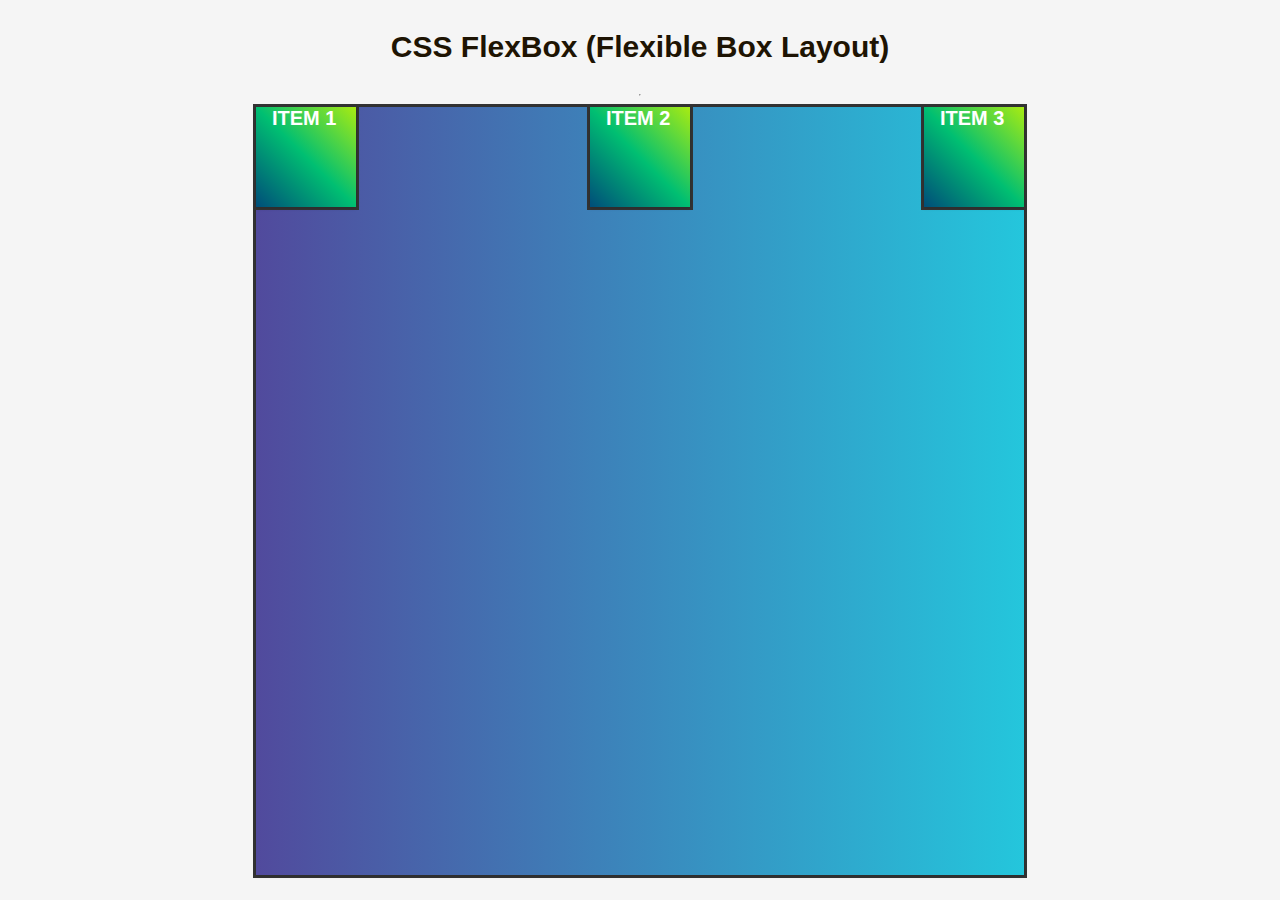
<file: CSS/flexbox/index.html>
<!DOCTYPE html>
<html lang="en">
  <head>
    <meta charset="UTF-8" />
    <meta name="viewport" content="width=device-width, initial-scale=1.0" />
    <title>Flexbox CSS</title>
    <link rel="stylesheet" href="style.css" />
  </head>
  <body>
    <h1 id="main-heading">CSS FlexBox (Flexible Box Layout)</h1>
    <hr />
    <br />
    <section class="flex-container">
      <div class="item item-1">item 1</div>
      <div class="item item-2">item 2</div>
      <div class="item item-3">item 3</div>
      <!-- <div class="item item-4">item 4</div> -->
      <!-- for flex wrap add 4 more div  -->
      <!-- <div class="item item-1">item 1</div>
      <div class="item item-2">item 2</div>
      <div class="item item-3">item 3</div>
      <div class="item item-4">item 4</div> -->
    </section>
  </body>
</html>
</file>
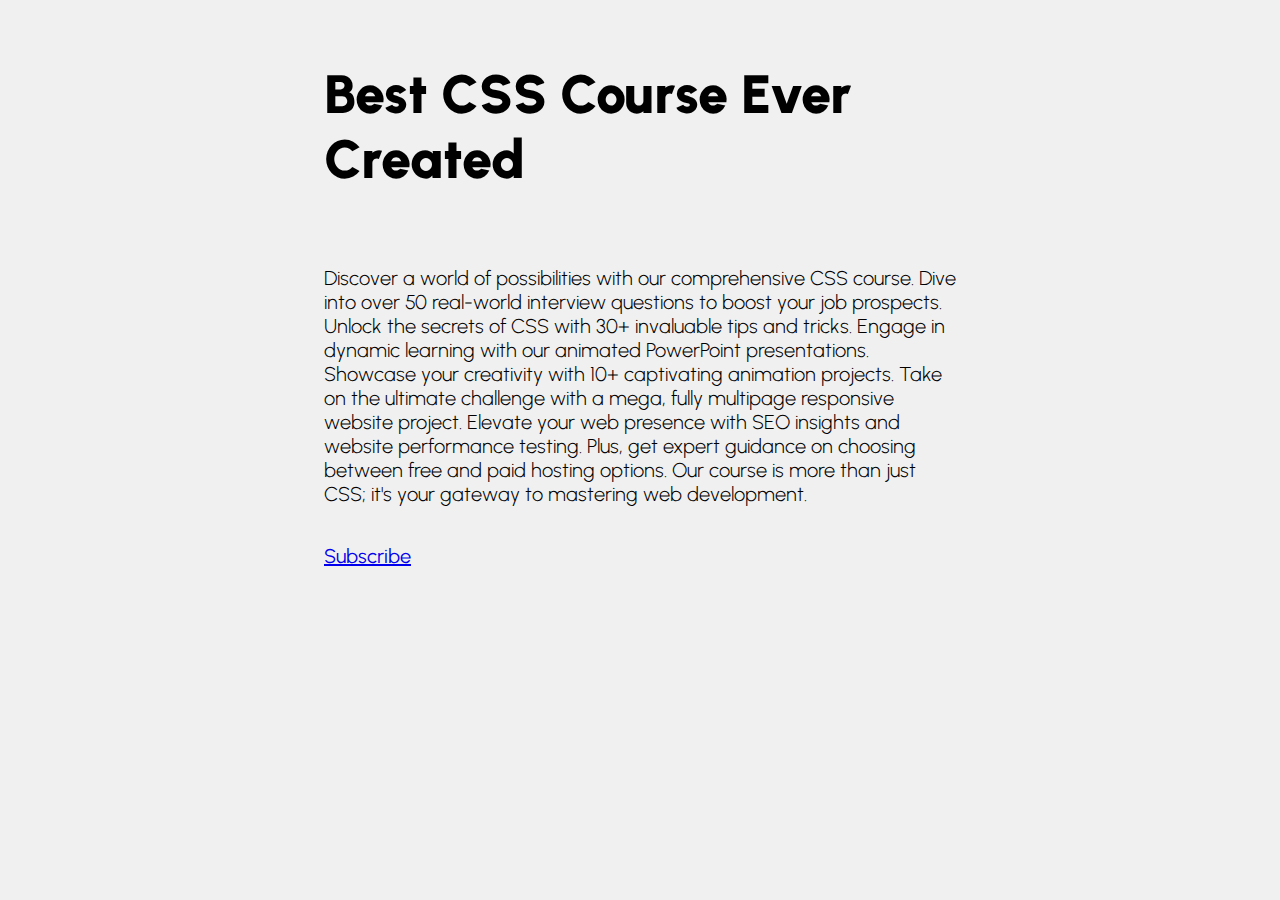
<file: CSS/font/index.html>
<!DOCTYPE html>
<html lang="en">
  <head>
    <meta charset="UTF-8" />
    <meta name="viewport" content="width=device-width, initial-scale=1.0" />
    <link rel="preconnect" href="https://fonts.googleapis.com" />
    <link rel="preconnect" href="https://fonts.gstatic.com" crossorigin />
    <link
      href="https://fonts.googleapis.com/css2?family=Jost:wght@300;400;500;700&family=Poppins:wght@200;300;400;600&family=Quicksand:wght@300;400;500;600;700&family=Urbanist:wght@300;400;600;700;800;900&display=swap"
      rel="stylesheet"
    />
    <link rel="stylesheet" href="style.css" />
    <title>Font-in-css</title>
  </head>
  <body>
    <section class="hero-section">
      <br />
      <h1>Best CSS Course Ever Created</h1>
      <br />
      <p>
        Discover a world of possibilities with our comprehensive CSS course.
        Dive into over 50 real-world interview questions to boost your job
        prospects. Unlock the secrets of CSS with 30+ invaluable tips and
        tricks. Engage in dynamic learning with our animated PowerPoint
        presentations. Showcase your creativity with 10+ captivating animation
        projects. Take on the ultimate challenge with a mega, fully multipage
        responsive website project. Elevate your web presence with SEO insights
        and website performance testing. Plus, get expert guidance on choosing
        between free and paid hosting options. Our course is more than just CSS;
        it's your gateway to mastering web development.
      </p>
      <br />
      <a href="#" target="_blank" type="button">Subscribe</a>
    </section>
  </body>
</html>
</file>
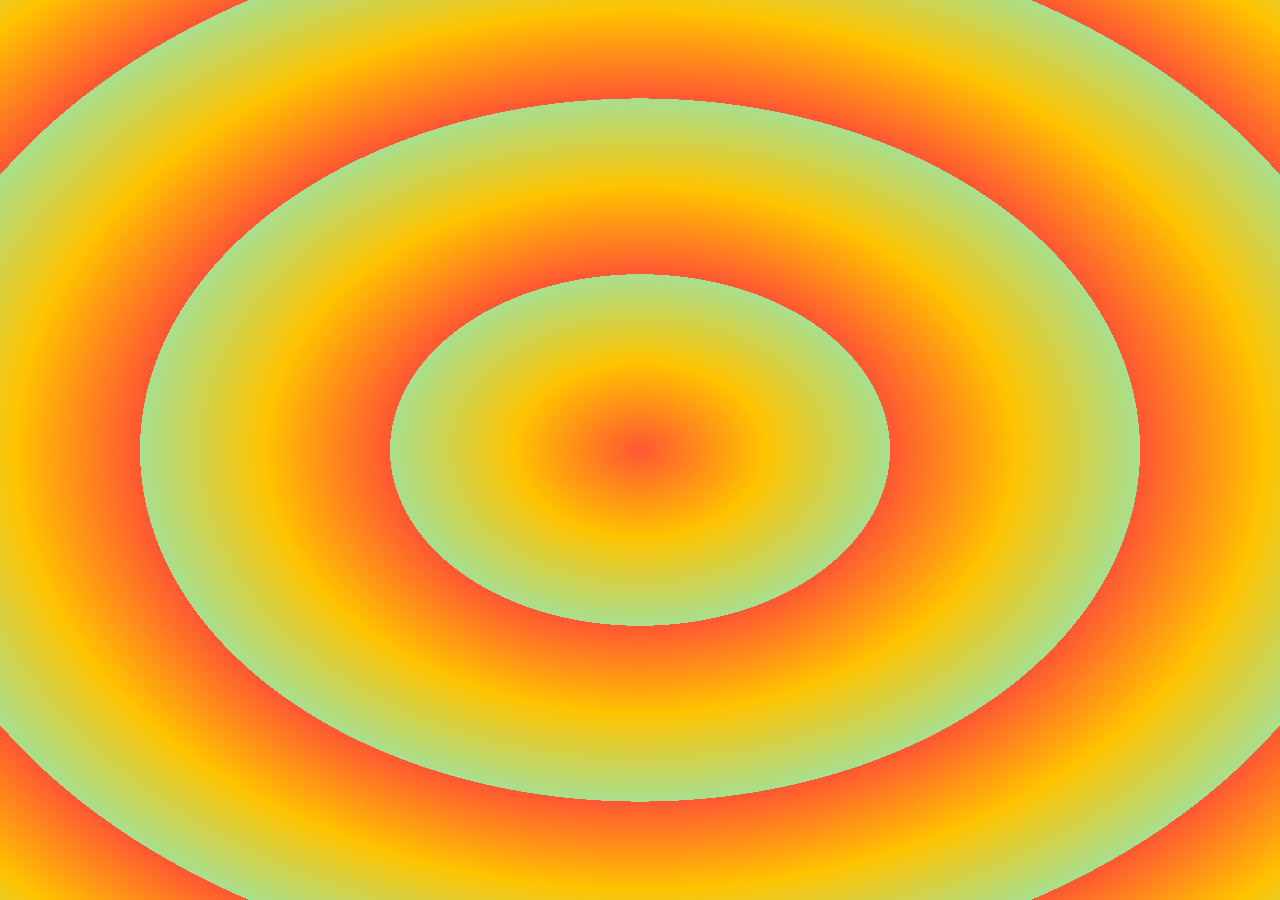
<file: CSS/gradients/index.html>
<!DOCTYPE html>
<html lang="en">
  <head>
    <meta charset="UTF-8" />
    <meta name="viewport" content="width=device-width, initial-scale=1.0" />
    <title>Gradient Style</title>
    <!-- <link rel="stylesheet" href="linear-style.css" /> -->
    <link rel="stylesheet" href="radial-style.css" />
  </head>
  <body>
    <section></section>
  </body>
</html>
</file>
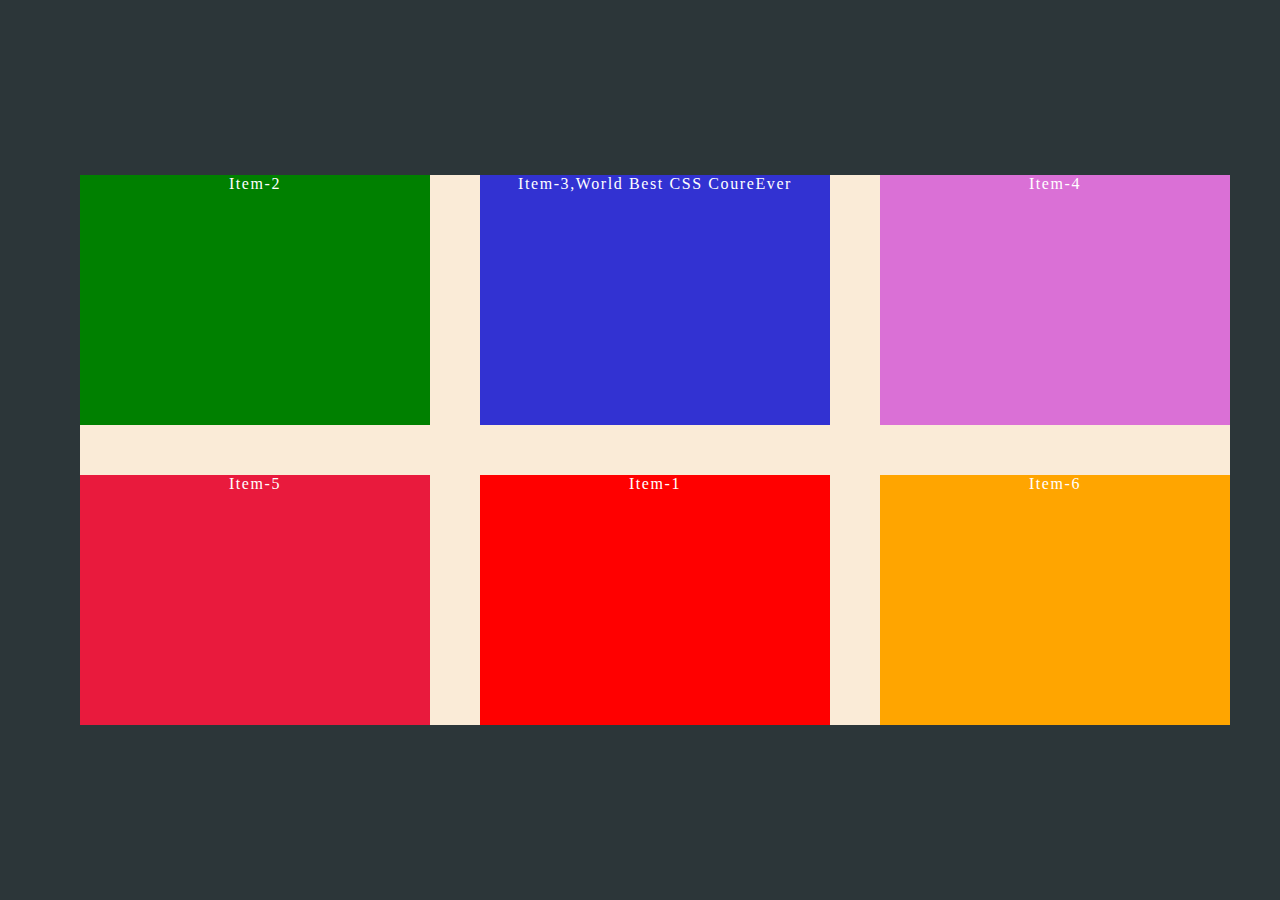
<file: CSS/grid/index.html>
<!DOCTYPE html>
<html lang="en">
  <head>
    <meta charset="UTF-8" />
    <meta name="viewport" content="width=device-width, initial-scale=1.0" />
    <title>Grid</title>
    <link rel="stylesheet" href="style.css" />
  </head>
  <body>
    <!-- Hey there! If you're enjoying my content and find my world-class CSS course valuable, I'd love your support. 
      Please consider subscribing to THAPA TECHNICAL: https://www.youtube.com/thapatechnical. Our goal is to reach 1 million subscribers, 
    and your subscription, likes, and sharing with friends can make a big difference. Thanks for being a part of our community!" 🚀🙌 -->

    <div class="grid-container">
      <div class="item item-1">item-1</div>
      <div class="item item-2">item-2</div>
      <!-- World Best CSS CourseEver -->
      <div class="item item-3">item-3,World best CSS CoureEver</div>
      <div class="item item-4">item-4</div>
      <div class="item item-5">item-5</div>
      <div class="item item-6">item-6</div>
    </div>
  </body>
</html>
</file>
<file: CSS/anchor/style.css>
/** ------------------------------------- -->
/**  ANCHOR STATES STYLING IN CSS
/** ---------------------------------------- --> */

/*? 1. Link (`a:link`): This is the default state for an unvisited link. */

/*? 2. Visited (`a:visited`): This state applies to a link that the user has already visited. */

/*? 3. Hover (`a:hover`): This state triggers when the user hovers their mouse pointer over a link. */

/*? 4. Active (`a:active`): This state is triggered when the user clicks on a link. */

/*? LVHA: This acronym represents the order of link states. */

/* L for Link (:link): The default state for unvisited links.
V for Visited (:visited): The state for links that the user has already visited.
H for Hover (:hover): The state triggered when the mouse hovers over a link.
A for Active (:active): The state activated when a user clicks on a link. */

/* You can remember the order by recalling the word "LVHA," which represents the sequence of link states. This can help you remember the order and apply styles more easily in your CSS. */

* {
  margin: 0;
  padding: 0;
  box-sizing: border-box;
  font-family: "Jost";
}

body {
  background-color: #080a0c;
  color: azure;
  height: 100vh;
}

.container {
  height: 100vh;
  max-width: 1320px;
  padding: 64px 0;
  margin: 0 auto;
  display: grid;
  align-items: center;
}

.grid {
  display: grid;
  align-items: center;
  gap: 6.4rem;
}

.grid-two-column {
  grid-template-columns: repeat(2, 1fr);
}

.hero-content h1 {
  text-align: left;
  font-size: 54px;
}

.hero-content p {
  font-size: 18px;
  letter-spacing: 1px;
  margin: 2rem 0 4rem 0;
}

img {
  width: 100%;
  height: auto;
}

.hero-content a {
  color: #080a0c;
}

.hero-content a {
  background-color: #fff;
  display: inline-block;
  padding: 10px 32px;
  text-transform: capitalize;
  text-decoration: none;
  border-radius: 5px;
  font-size: 24px;
  font-weight: bold;
  -webkit-border-radius: 5px;
  -moz-border-radius: 5px;
  -ms-border-radius: 5px;
  -o-border-radius: 5px;
}

/* inline-elements */

/* <span> - Defines a generic inline container.
<a> - Defines a hyperlink.
<strong> - Represents strong importance or emphasis.
<em> - Represents emphasized text.
<abbr> - Represents an abbreviation or acronym.
<cite> - Represents the title of a creative work.
<code> - Represents a single line of code.
<br> - Represents a line break.
<img> - Represents an image.
<input> - Represents an input field.
<label> - Represents a label for an <input>, <select>, <textarea>, or <button> element.
<small> - Represents small text.
<time> - Represents a specific period in time.
<b> - Represents bold text.
<i> - Represents italicized text.
<mark> - Represents marked or highlighted text. 
<sub> - Represents subscript text.
<sup> - Represents superscript text.
<del> - Represents deleted text.
<ins> - Represents inserted text.
<u> - Represents underlined text.*/


/* block elements */

/* <div> - Defines a division or section in an HTML document.
<p> - Represents a paragraph.
<h1> to <h6> - Heading elements, where <h1> is the highest level and <h6> is the lowest.
<ol> - Represents an ordered (numbered) list.
<ul> - Represents an unordered (bullet) list.
<li> - Represents a list item in ordered or unordered lists.
<dl> - Represents a description list.
<dt> - Represents a term or name in a description list.
<dd> - Represents the description or value in a description list.
<hr> - Represents a horizontal rule or line.
<pre> - Represents preformatted text, preserving whitespace and line breaks.
<blockquote> - Represents a block of text quoted from another source.
<address> - Represents contact information for the author or owner of a document.
<article> - Represents an article or content that can be distributed and reused independently.
<aside> - Represents content that is tangentially related to the content around it.
<figure> - Represents any content that is referenced from the main content, such as images, diagrams, code snippets, etc.
<figcaption> - Represents a caption or legend for a <figure> element.
<main> - Represents the main content of the document.
<nav> - Represents a navigation menu. 
<article> , <section> , <footer> */
</file>
<file: CSS/background/bg-style.css>
/** ------------------------------------- -->
/**  BACKGROUND PROPERTY IN CSS  
/** ---------------------------------------- -->

/*? background-color: Sets the background color of an element.
Example: background-color: #FF5733; */

/*? background-image: Specifies an image to be used as the background. */
/* Example: background-image: url('image.jpg'); */

/*? background-repeat: Determines how the background image repeats. */
/* Values: repeat, repeat-x, repeat-y, no-repeat.
Example: background-repeat: repeat-x; */

/*? background-position: Sets the starting position of the background image. */
/* Values: Coordinates like top left, center center, bottom right, percentages, or length values. */
/* Example: background-position: center center; */

/*? background-size: Defines the size of the background image. */
/* Values: auto, cover, contain, percentages, or length values. */
/* Example: background-size: cover; */

/*? background-attachment: Specifies if the background image scrolls with the content.; */
/* Values: scroll, fixed, local.
Example: background-attachment: fixed; */

/** ------------------------------------- -->
/**  BACKGROUND PROPERTY IN CSS3  
/** ---------------------------------------- -->

/*? background-blend-mode: Applies blending modes to the background image and color. */
/* Values: Various blending mode keywords like multiply, screen, overlay.
Example: background-blend-mode: multiply; */

body {
  width: 100%;
  height: 100vh;
  background-color: hsl(0, 0%, 94%);
  background-image: url("../images/css.png"), url("../images/hero.png");
  background-repeat: no-repeat;
  background-size: 100% 100%;
  background-attachment: fixed;
  /* background-position: left bottom; */
  /* background-blend-mode:normal; */
}

/** ------------------------------------- -->
/**  INTERVIEW QUESTIONS  
/** ---------------------------------------- -->

/*? 1: How can you set a background image for an element using CSS? */
/* You can set a background image using the background-image property, like this: */
/* background-image: url('image.jpg'); */

/*? 2: How can you make a background image cover the entire element without distortion? */
/* You can use background-size: cover; to make the background image cover the entire element while maintaining its aspect ratio. This ensures that the image fills the container without distortion. */

/*? 3: How can you apply multiple background images to a single element? */
/* background-image property and using a comma to separate them. For example: */
/* css background-image: url('image1.jpg'), url('image2.jpg'); */

/*? 4: What is the property that is used for controlling image-scroll? */
/* background-attachment:scroll,fixed ,auto */
</file>
<file: CSS/basic/style.css>
/*  #ff3368; #ecfdff; */
</file>
<file: CSS/box-model/style.css>
/** ------------------------------------- -->
/**  BOX MODEL IN CSS  (BOX SIZING)
/** ---------------------------------------- --> */

/*? The CSS Box Model consists of four main components:

1. Content: This is the innermost part of the element, which holds the actual content, such as text, images, or other HTML elements.

2. Padding: Padding is the space between the content and the element's border. It provides internal spacing within the element.
            content and border ke bix ka space ko padding 
    
3. Border: The border surrounds the padding and content, creating a visible boundary around the element. It can have a thickness, style, and color.

4. Margin: The margin is the space outside the element's border. It separates the element from other elements on the page and controls the spacing between elements. */

/** VERY VERY IMPORTANT  */

/*? CSS box-sizing is a property that controls how the total width and height of an element are calculated, including its content, padding, and border. It has two possible values: content-box (default) and border-box */

/** box-sizing: content-box: */
/*? In the default content-box value, an element's width and height are calculated based on its content area. Padding and border are added to the specified width and height.
This means that if you set the width of an element to 100 pixels, and then add 10 pixels of padding and a 2-pixel border, the element's total width will be 100 + 10 + 2 = 112 pixels. */

/**  box-sizing: border-box:
When using border-box, an element's width and height include its content, padding, and border. Padding and border are subtracted from the specified width and height.
In this case, if you set the width of an element to 100 pixels, and then add 10 pixels of padding and a 2-pixel border, the content area will be adjusted to fit within the specified 100-pixel width, and the padding and border are contained within that. */

/** ---------------------------------------- --> */

* {
  margin: 0;
  padding: 0;
  box-sizing: border-box;
}

html {
  font-family: Urbanist;
}

body {
  width: 100%;
  height: 100vh;
  background-color: hsl(0, 0%, 94%);
}

#main-heading {
  padding: 40px 0;
  font-weight: bold;
  font-size: 48px;
  color: #031721;
  text-align: center;
}

p {
  line-height: 1.6;
  letter-spacing: 1px;
  font-size: 18px;
}

/* box model css  */

/** ------------------------------------- -->
/**  NOTES + TIPS 
/** ---------------------------------------- --> */

/*? When you set the width and height properties of an element with CSS, you just set the width and height of the content area. To calculate the full size of an element, you must also add padding, borders and margins. */

/* Default behavior 👉  width = 800 + 50 + 50 + 20 + 20 + 150px + 150px  */
/* Default behavior 👉  height = 500 + 50 + 50 + 20 + 20 + 100px + 100px  */

/** ------------------------------------- -->
/** INTERVIEW QUESTIONS
/** ---------------------------------------- --> */
/*? 1: Explain what the CSS Box Model is and its components. */

/*? 2: What is the purpose of the box-sizing property in CSS? ⭐⭐ */
/* The box-sizing property controls how the total width and height of an element are calculated. The two values it can take are content-box (default) and border-box. content-box calculates the total size including padding and border, while border-box calculates the total size including only padding. */

/*? 3: How can you make an element's content box 300 pixels wide with a 10-pixel border and 20-pixel padding? */

/*? 4: How can you globally apply box-sizing: border-box; to all elements on a web page? ⭐⭐⭐*/
/*? Here comes the Universal Operator  */



/* The box-sizing property in CSS is used to control how the total width and height of an element are calculated, including padding and border, in relation to the content box.

There are two main values for the box-sizing property:

content-box (default): This is the default value. When an element has box-sizing: content-box, the specified width and height properties only apply to the content box. Padding and border are added to the specified width and height, making the actual rendered box larger.

Example:

css
Copy code
.example {
  box-sizing: content-box;
  width: 200px;
  padding: 20px;
  border: 2px solid black;
}
In this example, the total width of the element will be 244px (200px width + 20px left padding + 20px right padding + 2px left border + 2px right border).

border-box: When an element has box-sizing: border-box, the specified width and height properties include padding and border. In other words, the padding and border are included within the specified width and height, and do not add to the overall size of the element.

Example:

css
Copy code
.example {
  box-sizing: border-box;
  width: 200px;
  padding: 20px;
  border: 2px solid black;
}
In this example, the total width of the element will be 200px, as the padding and border are included within the specified width.

Choosing between content-box and border-box depends on the specific layout requirements and design preferences for a given project. The box-sizing property provides flexibility in how box dimensions are calculated, making it easier to work with layouts in CSS.

User
if margin is also give to an element woth box-sizing;content-box will that also be added
ChatGPT
Yes, if an element has box-sizing: content-box and you apply a margin to it, the margin will be added to the total width and height of the element.

Here's an example:

css
Copy code
.example {
  box-sizing: content-box;
  width: 200px;
  padding: 20px;
  border: 2px solid black;
  margin: 10px;
}
In this example, the total width of the element will be calculated as follows:

Width: 200px (specified width)
Padding: 20px on each side (total 40px)
Border: 2px on each side (total 4px)
Margin: 10px on each side (total 20px)
Total width = Width + Padding + Border + Margin
Total width = 200px + 40px + 4px + 20px = 264px

So, in this case, the element will have a total width of 264 pixels. The margin is added to the total calculated width when box-sizing is set to content-box */
</file>
<file: CSS/colors/color-style.css>
/** ------------------------------------- -->
/**  COLORS IN CSS  
/** ---------------------------------------- -->

/*? Color Properties: CSS provides several ways to define colors. You can use named colors (e.g., "red"), hexadecimal values (e.g., "#FF5733"), RGB values (e.g., "rgb(255, 87, 51)"), or HSL values. Understanding how to apply colors to text and backgrounds is essential for creating visually appealing designs. */

/** ------------------------------------ -->
/**  Notes: Colors using Various Notations
/** ------------------------------------ -->

/*? Named Colors: You can use named colors, which are predefined color keywords. */

/*? RGB Colors: RGB (Red, Green, Blue) values allow you to define colors by specifying the amount of red, green, and blue in the color. */

/*? RGBA Colors: RGBA is similar to RGB but includes an alpha channel for opacity control. */
/* alpha - 0 - 1 */

/*? Hexadecimal Colors: You can specify colors using hexadecimal values. */

/** ------------------------------------ -->
/**  MORE ON COLORS
/** ------------------------------------ -->

/*? HSL Colors: HSL (Hue, Saturation, Lightness) values provide a way to specify colors based on their hue, saturation, and lightness. */

/*? HSLA Colors: Similar to HSL, HSLA includes an alpha channel for opacity control. */

/** ------------------------------------- -->
/**  INTERVIEW QUESTIONS  
/** ---------------------------------------- -->

/*? 1: What is the difference between rgb() and rgba() color notations in CSS? */
/* rgb() notation specifies a color using the red, green, and blue channels without transparency.
rgba() notation is an extension of rgb() and includes an additional alpha channel to specify transparency. It stands for "red, green, blue, alpha.  */

/*? 2: How can you make the text color of an element fully transparent using CSS? Provide an example. */
/* color:transparent; */

/*? 3: How can you set the text color of an element to match the current color of another CSS property within the same element? */

.hero-section{
    color:palevioletred;
}

p{
    color:currentColor;
}



/* Tint and shade generator */
</file>
<file: CSS/combinators/style.css>
/** ------------------------------------- -->
/** CSS COMBINATORS
/** ---------------------------------------- --> */

/** CSS combinators are used to define relationships between different elements in your HTML document. They allow you to target elements based on their position and hierarchy within the document structure.  */

/*? Descendant Selector (Space): Selects an element that is a descendant of another element. */

/*? Child Selector (>): Selects an element that is a direct child of another element. */

/*? Adjacent Sibling Selector (+): Selects an element that is immediately preceded by another element. */

/*? General Sibling Selector (~): Selects all elements that are siblings of another element and share the same parent. */

/*? Universal Selector (*): Selects all elements. */

* {
  margin: 0;
  padding: 0;
  box-sizing: border-box;
  font-family: "Jost";
}

body {
  color: azure;
  height: 100vh;
}

.hero-section {
  background-color: #080a0c;
}

.container {
  height: 100vh;
  max-width: 1320px;
  padding: 64px 12px;
  margin: 0 auto;
  display: grid;
  align-items: center;
}

.section-elements {
  padding-bottom: 5px;
}

.section-elements .container {
  height: auto;
  background-color: #f5f5f5;
  border-radius: 10px;
  -webkit-border-radius: 10px;
  -moz-border-radius: 10px;
  -ms-border-radius: 10px;
  -o-border-radius: 10px;
  color: #080a0c;
}

.grid {
  display: grid;
  align-items: center;
  gap: 6.4rem;

}

.grid-two-column {
  grid-template-columns: repeat(2, 1fr);
}

.hero-content h1 {
  text-align: left;
  font-size: 54px;
}

.hero-content p {
  letter-spacing: 1px;
  margin: 2rem 0 4rem 0;
}

img {
  max-width: 80%;
  height: auto;
}

.hero-content a {
  background-color: #fff;
  display: inline-block;
  padding: 10px 32px;
  text-transform: capitalize;
  text-decoration: none;
  border-radius: 5px;
  font-size: 24px;
  font-weight: bold;
  -webkit-border-radius: 5px;
  -moz-border-radius: 5px;
  -ms-border-radius: 5px;
  -o-border-radius: 5px;
}

/** --------------------------------- */
</file>
<file: CSS/cssvariables/style.css>
/** ------------------------------------- -->
/** CSS VARIABLES
/** ---------------------------------------- --> */

/*? CSS variables, also known as CSS custom properties, allow you to define reusable values in your CSS code. They provide more flexibility and maintainability to your styles.  */

/*? 1: Declaration and Syntax: */
/* Declare a CSS variable with the -- prefix followed by a name. For example: --main-color. */
/* Assign a value to the variable using the var() function, like this: var(--main-color). */
/* Variables can store various types of values, such as colors, numbers, text, and more. */
/** --main-color: #3498db; */

/*? 2: Variable Definition: */
/*? You can define variables in various places, including at the root level, within a selector, or even inside a specific CSS rule. */
/** :root { --main-color: #3498db;  } */

/*? 3: Variable Usage: */
/* Use the var keyword */
/* .button {
  ! background-color: var(--main-color);
} */

/** ---------------------------------------- --> */

* {
  margin: 0;
  padding: 0;
  box-sizing: border-box;
  font-family: "Jost";
}

:root {
  --main-color: #0062ff;
  --supporting-color: #080a0c;
  --font-color: #fff;
  --bg-color: #080a0c;
  --btn-bg-color: #fff;
  --timepass-color: #fff;
}

body {
  background-color: var(--bg-color);
  color: var(--timepass-color);
  height: 100vh;
}

.container {
  height: 100vh;
  max-width: 1320px;
  padding: 64px 0;
  margin: 0 auto;
  display: grid;
  align-items: center;
}

.grid {
  display: grid;
  align-items: center;
  gap: 6.4rem;
}

.grid-two-column {
  grid-template-columns: repeat(2, 1fr);
}

.hero-content h1 {
  text-align: left;
  font-size: 54px;
  /* font-family: "Urbanist"; */
}

#para-id {
  color: pink;
}

.para-class {
  color: #0062ff;
}

p {
  font-size: 18px;
  letter-spacing: 1px;
  margin: 2rem 0 4rem 0;
  color: red;
}

img {
  width: 100%;
  height: auto;
}

.grid .hero-content a {
  background-color: var(--bg-color);
  border: 5px solid var(--timepass-color);
  display: inline-block;
  padding: 10px 32px;
  text-transform: capitalize;
  text-decoration: none;
  border-radius: 5px;
  font-size: 24px;
  font-weight: bold;
  -webkit-border-radius: 5px;
  -moz-border-radius: 5px;
  -ms-border-radius: 5px;
  -o-border-radius: 5px;
}

a {
  color: var(--timepass-color);
  background-color: red;
}
</file>
<file: CSS/display/style.css>
/** ------------------------------------- -->
/**  DISPLAY IN CSS  
/** ---------------------------------------- -->

/*todo  Block-Level Elements: */
/*?  display: block 👉 The block value makes the element a block-level element. Block-level elements create a new "block formatting context" and take up the full width available. They start on a new line, pushing subsequent elements below them. */

/*? New Line Start: They start on a new line in the webpage layout.
Full Width: They often take up the entire width of their container.
No Side-by-Side: They don't sit next to each other horizontally.
Common Examples: Include paragraphs, headings, lists, and containers.
Vertical Stacking: They stack on top of each other, creating a vertical layout. */

/* Use Cases:
Creating standalone elements like paragraphs, headings, divs, and dividers.
Structuring the main content of a webpage, such as articles or sections.  */

/** ------------------------------------------------------------------------------------------------------ */

/*todo Inline Elements: */

/*? display: inline  👉 The inline value makes the element an inline-level element. Inline elements only take up as much width as necessary, and they do not create a new block formatting context. Inline elements can appear on the same line as other inline elements. */

/* Inline Flow: They flow within the content and don't start on new lines.
Space-Efficient: They take up only as much width as necessary.
Side-by-Side: They can sit next to each other horizontally.
Common Examples: Include links, spans, and emphasis tags.
Text Enhancements: Often used for styling text or adding small inline elements. */

/* Use Cases:
Styling text elements like links (<a>) or spans within paragraphs.
Displaying elements side by side within a paragraph. */

/** ------------------------------------------------------------------------------------------------------ */

/*todo Inline-Block Elements: */

/*? display: inline-block 👉  The inline-block value combines aspects of both block and inline. Elements with inline-block behave like inline elements but can have dimensions (width and height) and vertical alignment. */

/* Mixed Behavior: They combine aspects of both inline and block elements.
Width and Height: You can set their dimensions (width and height).
In-Line Flow: They can sit next to each other horizontally.
Space-Efficient: They take up only as much width as necessary.
Common Examples: Used for creating custom-styled buttons, images with captions, and 

Use Cases:
Creating custom-styled buttons.
Displaying images with captions or descriptions next to them. */

/** ------------------------------------------------------------------------------------------------------ */

* {
  margin: 0;
  padding: 0;
  box-sizing: border-box;
}

html {
  font-family: Urbanist;
}

body {
  padding: 50px 100px;
  background-color: hsla(0, 0%, 94%);
}

#main-heading {
  color: #1e1403;
  text-align: left;
  font-size: 6.4rem;
  margin-bottom: 3rem;
}

p {
  width: 500px;
  margin:  auto;
  text-shadow: 2px 2px 5px rgba(0, 0, 0, 0.3);
  font-size: 24px;
  letter-spacing: 1.5px;
  background: linear-gradient(to right, #182848, #4b6cb7);
  box-shadow: rgba(0, 0, 0, 0.35) 0px 5px 15px;
  border-radius: 5px;
  color: #fff;
  -webkit-border-radius: 5px;
  -moz-border-radius: 5px;
  -ms-border-radius: 5px;
  -o-border-radius: 5px;
  padding: 30px 20px;
  margin-bottom: 24px;
}
button{
  display: inline;
  height: 2rem;
  width:4rem;
 margin-top:5rem;
}

/** ------------------------------------- -->
/**  INTERVIEW QUESTIONS  
/** ---------------------------------------- -->

/*? 1: What is the main difference between display: block; and display: inline; elements in CSS? */

/*? 1: What does display: none; do to an element's accessibility? */
/* It makes the element completely inaccessible to screen readers and keyboard navigation. */

/*? 3: How do you center an element horizontally using display: block;? */
/* To center a display: block; element horizontally, you can set its left and right margins to auto. */

/*? 4: What is the default behavior of display: inline; elements with regard to margin and padding? */
/* display: inline; elements don't respect top and bottom margins or padding, only left and right. Also width and height is not accepted */

.inline-block-elem{
  text-decoration: none;
  font-size:2.4rem;
  margin:1rem 2rem;
  border:1px solid #182848;
}

/*? 5: How can you make an inline element like a link or a span act like a block-level element? ⭐⭐*/
/* You can apply display: block; or display: inline-block; to make an inline element behave like a block-level element. */

/*? 6: What is the impact of applying display: block; to an anchor <a> element? */
/* Applying display: block; to an anchor element allows you to set its width, height, and apply padding or margin. This is often used for creating custom-styled buttons. */
.inline-block-elem{
  display: inline-block;
  text-decoration: none;
  font-size:2.4rem;
  margin:1rem 2rem;
  padding: 1rem;
  border:1px solid #182848;
}
</file>
<file: CSS/filters/style.css>
/** ------------------------------------- -->
/** FILTERS - CSS3
/** ---------------------------------------- --> */

/*? CSS filters are a set of graphical effects that can be applied to HTML elements to modify their appearance. Filters can alter properties like color, brightness, contrast, and more. */

/** Commonly Used Filter Functions: */

/*? grayscale(): Converts the element to grayscale. A value of 1 (or 100%) means fully grayscale. */
/* filter: grayscale(0.5); 50% grayscale */

/*? blur(): Applies a blur effect to the element. The value determines the amount of blur. */
/* filter: blur(5px); 5 pixels of blur */

/*? brightness(): Adjusts the brightness of the element. Values greater than 1 increase brightness, and values less than 1 decrease it. */
/* filter: brightness(1.5); 150% brightness */

/*? contrast(): Adjusts the contrast of the element. Similar to brightness(), values greater than 1 increase contrast, and values less than 1 decrease it. */
/* filter: contrast(0.8); 80% contrast */

/*? saturate(): Increases or decreases the saturation of the element. Values greater than 1 increase saturation, and values less than 1 desaturate it. */
/* filter: saturate(2); Double saturation */

/*? hue-rotate(): Rotates the hues of the element. Values are in degrees. */
/* filter: hue-rotate(90deg); 90-degree hue rotation */

/*? invert(): Inverts the colors of the element. A value of 1 (or 100%) inverts completely. */
/* filter: invert(0.7); 70% color inversion */

/*? opacity(): Adjusts the opacity (transparency) of the element. Values range from 0 (completely transparent) to 1 (completely opaque). */
/* filter: opacity(0.5); 50% opacity */

/*? sepia(): Applies a sepia tone effect to the element. A value of 1 (or 100%) is full sepia. */
/* filter: sepia(0.7); 70% sepia effect */

/** ------------------------------------- -->
/** IMPORTANT TIPS - FILTERS - CSS3
/** ---------------------------------------- --> */

/* CSS filters can be combined by separating them with spaces.
Filters can be applied to images, backgrounds, and even entire sections of a webpage.
Experiment with filter values to create unique visual effects.
Be cautious with excessive use of filters, as they can significantly alter the appearance of elements. */

/** ---------------------------------------- --> */

* {
  margin: 0;
  padding: 0;
  box-sizing: border-box;
}

html {
  font-family: "Urbanist";
}

section {
  width: 100%;
  height: 100vh;
  background-color: hsl(0, 0%, 94%);
  display: grid;
  place-items: center;
}

img {
  width: 50%;
  border-radius: 20px;
  -webkit-border-radius: 20px;
  -moz-border-radius: 20px;
  -ms-border-radius: 20px;
  -o-border-radius: 20px;
  box-shadow: rgba(0, 0, 0, 0.16) 0px 10px 36px 0px,    rgba(0, 0, 0, 0.06) 0px 0px 0px 1px;
  filter:grayscale(1);
  -webkit-filter:grayscale(1);
}

/** ------------------------------------- -->
/** INTERVIEW QUESTIONS
/** ---------------------------------------- --> */

/*? 1: What are CSS filters, and why are they used? */
/* CSS filters are visual effects applied to HTML elements to modify their appearance. They are used to change properties like color, brightness, contrast, etc., without altering the underlying content. */

/*? 2: How can you create a blur effect on an element using CSS filters? */
/* The blur() filter function is used for blurring. You can specify the blur amount in pixels, like filter: blur(5px);. */

/*? 3: How can you combine multiple filters to create complex effects? */
/* You can apply multiple filter functions to an element, separating them with spaces. For example: filter: blur(3px) grayscale(0.5) contrast(1.2). */
</file>
<file: CSS/final_project/css/style.css>
/* base rule  */

* {
  margin: 0;
  padding: 0;
  box-sizing: border-box;
  font-family: "Urbanist", sans-serif;
}

html {
  font-size: 62.5%;
  scroll-behavior: smooth;
  scroll-snap-type: Y mandatory;
  /* 1rem = 10px  */
  /* 1rem = 6.25% */
  /* scroll-behavior: smooth; */
  /* scroll-snap-type: Y proximity; */
}

h1,
h2,
h3,
h4,
h5,
h6 {
  font-family: "Poppins", sans-serif;
}

p,
li,
a,
label {
  font-family: "Urbanist", sans-serif;
  font-size: 1.5rem;
  letter-spacing: 0.1rem;
  font-weight: 400;
  color: var(--para-color);
  line-height: 1.5;
}

a {
  text-decoration: none;
}

li {
  list-style: none;
}

/* theme */

:root {
  --main-color: #0062ff;
  --supporting-color: #ebf3fe;
  --font-color: #424242;
  /* --bg-color: #ffffff; */
  --bg-color: #f7fcff;
  --heading-color: #000a19;
  --h-color:#0a043c;
  --hero-heading-color: #003b99;
  --white-color: #ffffff;
  --para-color: #504e4d;
  --bnt-hover-bg-color: #003b99;
  --btn-box-shadow: rgba(100, 100, 111, 0.2) 0px 7px 29px 0px;
  --footer-bg-color: #040d12;
  --js-color: #fc9d3e;
  --js-bg-color:#FFDD95;
}

/* layout */
.container{
  max-width:120rem;
  margin:0 auto;
  padding:3rem 2.4rem;
}

.grid{
  display: grid;
}

.grid-two--cols{
  grid-template-columns: repeat(2,1fr);
}

.grid-three--cols{
  grid-template-columns: repeat(3,1fr);
}

.grid-four--cols{
  grid-template-columns: repeat(4,1fr);
}

.section-common-heading{
  font-size: 2.5rem;
  font-weight: 700;
}

.section-common-subheading{
  font-size: 1.5rem;
  padding:1rem 0 2rem 0;

}

.section-common--title{
  font-size: 2rem;
  padding:2rem 0 1rem 0;
}


/* module / reusable  */

section{
  scroll-snap-type: start;
}

.btn{
  display: inline-block;
  padding:1.2rem 3.2rem;
  background-color:var(--main-color) ;
  color:var(--white-color);
  border-radius: 0.3rem;
  -webkit-border-radius: 0.3rem;
  -moz-border-radius: 0.3rem;
  -ms-border-radius: 0.3rem;
  -o-border-radius: 0.6rem;
}

/* states  */

.btn:hover {
  background-color: var(--bnt-hover-bg-color);
  cursor: pointer;
  box-shadow: var(--btn-box-shadow);
}

/***** navbar Section  Start *****/

.section-navbar{
  width:100%;
  box-shadow:rgba(0,0,0,0.5) 0px 6px 24px 0px,rgba(0,0,0,0.08) 0px 0px 0px 1px ;
}

.section-navbar .container{
  display: flex;
  justify-content: space-between;
  align-items: center;
  padding:1rem 2rem;
}

.section-navbar .navbar ul{
  display: flex;
  gap:1rem;
  & li a{
    color:var(--heading-color);
    text-transform:uppercase;
    font-weight: 600;
    display: inline-block;
    position: relative;

    &::after{
      content:"";
      position: absolute;
      top:2rem;
      width:0%;
      border-bottom: 0.2rem solid var(--main-color);
      left:0;
      transition: all 0.3s linear;
      -webkit-transition: all 0.3s linear;
      -moz-transition: all 0.3s linear;
      -ms-transition: all 0.3s linear;
      -o-transition: all 0.3s linear;
}
  }

  & li a:hover::after{
    width:100%;
  }

}

/***** Navbar Section Ends here ****/

/* Hero Section Starts here */
main{
  background-image: linear-gradient(to top right,#3d86fa,
  #4484fb,
  #6796ff,
  #b3d2ff,
  #ebf3fe);
}

.section-hero .grid{
  align-items: center;
  gap:3rem;

  & .hero-subheading{
    text-transform: uppercase;
    letter-spacing: 0.2rem;
    font-size:1.5rem ;
    color:var(--bnt-hover-bg-color);
    font-weight: 900;
  }

  & .hero-heading{
    font-size:4rem;
    color:var(--bnt-hover-bg-color);
    font-weight: 900;
    line-height: 1.5;
  }

  & .hero-para{
    color:var(--white-color);
    margin:2rem 0 4rem 0;
  }
}

.section-hero--image img{
 width:100%;
 height:auto;
 transform: scaleX(-1);
 -webkit-transform:scaleX(-1);
 -moz-transform:scaleX(-1);
 -ms-transform:scaleX(-1);
 -o-transform:scaleX(-1);
}

/* Shape Divider */
.custom-shape-divider-bottom-1707035657 {
  /* position: absolute;
  bottom: 0;
  left: 0; */
  width: 100%;
  overflow: hidden;
  line-height: 0;
  transform: rotate(180deg);
}

.custom-shape-divider-bottom-1707035657 svg {
  display: block;
  width: calc(100% + 1.3px);
  height: 150px;
  transform: rotateY(180deg);
}

.custom-shape-divider-bottom-1707035657 .shape-fill {
  fill: #FFFFFF;
  border:1px solid #fff;
}

/**** Start About Section ****/
.section-about .grid{
  gap:3rem;
}

.section-about .about-div{
  text-align: center;
}

.section-about img{
  padding: 2rem;
  background-color: var(--supporting-color);
  width:15rem;
  height:auto;
  border-radius: 50%;
  -webkit-border-radius: 50%;
  -moz-border-radius: 50%;
  -ms-border-radius: 50%;
  -o-border-radius: 50%;
  transition: all 0.2s linear;
  -webkit-transition: all 0.2s linear;
  -moz-transition: all 0.2s linear;
  -ms-transition: all 0.2s linear;
  -o-transition: all 0.2s linear;
}

.about-div .icon:hover>img{
 transform:rotate(360deg) ;
 -webkit-transform:rotate(360deg) ;
 -moz-transform:rotate(360deg) ;
 -ms-transform:rotate(360deg) ;
 -o-transform:rotate(360deg) ;
 background: linear-gradient(to right, #0576e6,#021b79);
}

/**** End About Section ****/

/**** Start Courses Section ****/

.section-courses{

}

.section-courses .grid{
  gap:3rem;
  align-items: center;
}

.section-courses .course-div{
  transition: all 2s linear;
  -webkit-transition: all 0.1s linear;
  -moz-transition: all 0.1s linear;
  -ms-transition: all 0.1s linear;
  -o-transition: all 0.1s linear;
}

.course-div:nth-child(2) .icon .fa-solid{
  color:#68bf9b;
  background-color:#e7f6ef ;
}

.course-div:nth-child(3) .icon .fa-solid{
  color:#ff8b52;
  background-color:#fbede8 ;
}

.course-div:nth-child(4) .icon .fa-solid{
  color:#183d3d;
  background-color:#ccf7f7 ;
}

.course-div:nth-child(5) .icon .fa-solid{
  color:#d988b9;
  background-color:rgb(247,223,238) ;
}

.course-div:nth-child(6) .icon .fa-solid{
  color:#ff9b50;
  background-color:#f6dfce ;
}

.course-div:nth-child(7) .icon .fa-solid{
  color:var(--bnt-hover-bg-color);
  background-color:rgb(178, 178, 236) ;
}

.section-courses .course-div:hover{
  scale:1.1;
  padding:0.4rem;
  box-shadow: var(--btn-box-shadow);
}

.fa-brands{
  padding:2.4rem;
  background-color:var(--js-bg-color);
  font-size: 2.4rem;
  color:var(--js-color);
  border-radius:50%;
  -webkit-border-radius:50%;
  -moz-border-radius:50%;
  -ms-border-radius:50%;
  -o-border-radius:50%;
}

.fa-solid{
  padding:2.4rem;
  background-color:var(--js-bg-color);
  font-size: 2.4rem;
  color:var(--js-color);
  border-radius:50%;
  -webkit-border-radius:50%;
  -moz-border-radius:50%;
  -ms-border-radius:50%;
  -o-border-radius:50%;
}

/**** End Courses Section ****/

/**** Why Choose Starts here ****/
.section-why--choose{

}

.why-chose--div{
  margin-top:3.2rem;
}

.section-why--choose .text-align--right .why-chose--div{
  display: flex;
  flex-direction: column;
  justify-content: flex-start;
  align-items: end;
  text-align:right;
}

.section-why--choose .text-align--left .why-chose--div{
  display: flex;
  flex-direction: column;
  justify-content: flex-start;
  align-items: start;
  text-align:left;
}

.section-why--choose .grid{
  gap:10rem;
}

.common-text--highlight{
  width:3rem;
  aspect-ratio: 1;
  background-color: var(--supporting-color);
  color:var(--main-color);
  display: flex;
  justify-content: center;
  align-items: center;
  border-radius: 50%;
  -webkit-border-radius: 50%;
  -moz-border-radius: 50%;
  -ms-border-radius: 50%;
  -o-border-radius: 50%;
  font-size:2rem;
  font-weight: 700;
}

.choose-center--div img{
  width:90%;
  height: auto;
} 

.choose-center--div, figure{
  display: flex;
  justify-content: center;
  align-items: center;
  position:relative;
}

.choose-center--div  figure:before,.choose-center--div figure::after{
  content:" ";
  position: absolute;
  top:50%;
  left:50%;
  transform: translate(-50%,-50%);
  -webkit-transform: translate(-50%,-50%);
  -moz-transform: translate(-50%,-50%);
  -ms-transform: translate(-50%,-50%);
  -o-transform: translate(-50%,-50%);
  background-color: var(--main-color);
  width:45rem;
  aspect-ratio: 1;
  border-radius: 50%;
  -webkit-border-radius: 50%;
  -moz-border-radius: 50%;
  -ms-border-radius: 50%;
  -o-border-radius: 50%;
  z-index: -1;
}

.choose-center--div figure::after{
  animation: circle 5s linear infinite;
  -webkit-animation: circle 5s linear infinite;
}

@keyframes circle {
  0%{
    background-color: #b3d0ff;
  }
  25%{
    background-color: #80b1ff;
  }
  50%{
    background-color: #4d91ff;
  }
  75%{
    background-color: #99c0ff
  }
  100%{
    background-color: #3381ff;
  }
}

.choose-center--div figure::after{
  width:50rem;
  aspect-ratio: 1;
  background-color: transparent;
  z-index: -2;
  border:0.3rem solid var(--supporting-color);
}
/**** Why Choose section Ends here  *****/

/* Blog Section */
.section-blog{
  background-color: var(--bg-color);
  & .blog{
    box-shadow: var(--btn-box-shadow);
    transition: all .2s linear;
    -webkit-transition: all .2s linear;
    -moz-transition: all .2s linear;
    -ms-transition: all .2s linear;
    -o-transition: all .2s linear;
}
}

.section-blog .blog .blog-content{
  padding:1.4rem 2.4rem 2.4rem
}

.blog:hover{
  scale:1.1;
  box-shadow: var(--btn-box-shadow);
}

.section-blog .grid{
  gap:6.4rem
}

.section-blog .blog figure img{
  width:100%;
  height: auto;
}

.section-blog .blog-date{
  display: flex;
  justify-content: space-between;
  margin-top: 1.6rem;
  font-size: 1.4rem;
  & .fa-solid{
    background-color: transparent;
    color:var(--main-color);
    padding: 0;
  }
}

.section-blog .blog-content {
  & .section-common--title{
    font-size: 1.5rem;
  }
}
/**** Blog section Ends here ****/

/**** Contact Section Starts ****/
.section-contact{
  & .container.grid{
    align-items: center;
    gap:6.4rem;
  }
}

label{
  display: block;
  text-transform: capitalize;
}

.mb-3{
  margin-bottom:2.2rem;
}

.contact-content .grid{
  gap:3.4rem;
}

input, textarea{
  width:100%;
  padding:1.4rem 2.4rem;
  font-size: 1.4rem;
  letter-spacing: 01.rem;
}

::placeholder{
  font-size: 1.4rem;
  letter-spacing:0.1rem ;
}

.btn-subject{
  border:none;
  font-size: 1.4rem;
  text-transform: capitalize;
}

input:focus-visible, 
textarea:focus-visible{
  outline: 1px solid var(--main-color);
}

/**** Start contact home section ****/

.section-contact--homepage{
  width:60%;
  min-height: 30rem;
  margin:0 auto;
  box-shadow: rgba(60,64,67,0.3) 0px 1px 2px 0px,rgba(60,64,67,0.15) 0px 2px 6px 2px;
  margin-bottom: 5rem;
  border-radius:0.2rem;
  -webkit-border-radius:0.2rem;
  -moz-border-radius:0.2rem;
  -ms-border-radius:0.2rem;
  -o-border-radius:0.2rem;
  padding:2rem 0;
  position: relative;
  bottom:-15rem;
  background-color: var(--white-color);
  
  & .grid{
    gap:3rem;
    align-items: center;
  }
}

.section-contact--homepage .contact-title{
  font-size: 3rem;
}

 .section-contact--homepage .fa-solid{
  padding:0;
  color: var(--white-color);
  background-color:var(--main-color)
}

.section-contact--homepage a{
  color:var(--white-color);
  text-align: center;
  margin-bottom: 1rem;
}

.section-contact .contact-map iframe{
  width:50rem;
  height: 50rem;
}

/**** End contact home section ****/

/**** Start Footer Section ****/

footer{
  padding-top:15rem;
  background-color: var(--footer-bg-color);
  z-index: -1;
}

footer *{
  color:var(--white-color);
}

.footer-subheading{
  font-size: 2rem;
  font-weight: 700;
}

.footer-heading{
  font-size:1.5rem;
  font-weight: 700;
}

footer p{
  margin:1rem 0 2.5rem 0;
}

.social-footer--icons .fa-brands{
  padding:1rem;
  background-color: var(--main-color);
  color:var(--white-color);
  transition:all 0.5s linear;
  -webkit-transition:all 0.5s linear;
  -moz-transition:all 0.5s linear;
  -ms-transition:all 0.5s linear;
  -o-transition:all 0.5s linear;
}
.social-footer--icons .fa-brands:hover{
  transform: rotate(360deg);
  -webkit-transform: rotate(360deg);
  -moz-transform: rotate(360deg);
  -ms-transform: rotate(360deg);
  -o-transform: rotate(360deg);
}

.footer-2--div,.footer-3--div, .footer-4--div{
 text-align: end;
}

/**** End Footer Section ****/

/* Scroll bar */

::-webkit-scrollbar{
  width:1rem;
}

::-webkit-scrollbar-track{
  background-color: var(--supporting-color);
}

::-webkit-scrollbar-thumb{
  border-radius: 2rem;
  -webkit-border-radius: 2rem;
  -moz-border-radius: 2rem;
  -ms-border-radius: 2rem;
  -o-border-radius: 2rem;
  background-color: var(--main-color);
}

::-webkit-scrollbar-thumb:hover{
  background-color: var(--main-color);
}

/* Scroll bar Ends here */

/*? Scroll Animation and Scroll Snap ?*/


/**** Media query Section ****/

@media (width <= 1400px){
  html{
    font-size: 60.25%;
  }

  .section-hero img{
    width:90%;
  }
}

@media (width <= 1200px){
  html{
    font-size: 60%;
  }
}

@media (width <= 1100px){
  .section-courses .grid-four--cols{
    grid-template-columns: repeat(auto-fit,minmax(250px,1fr));
  }

  .section-why--choose{
    & .choose-center--div{

      & figure::before, figure::after {

        width:0;
        height: 0;
        background-color: transparent;
        padding: 0;
      }
    }
  }
}

@media (width <= 998px){
  .section-hero{
    height: auto;
    & .grid-two--cols{
      grid-template-columns: 1fr;

      & .section-hero--content {
        order:2;
      }

      & .section-hero--image{
        order: 1;

        & img{
          width:40%;
        }
      }
    }
  }

  .section-hero img{
    width:70%;
  }

  .section-about .about-div{
    text-align: left;
  }

  .section-why--choose .grid {
    gap: 5rem;
  }

  .section-why--choose {
    & .choose-left--div.text-align--right{
      order:1;
    }
    
  }
  .section-why--choose {
    & .choose-left--div.text-align--right{
      order:2;
    }
  }

  .choose-center--div img {
    width: 60%;
    height: auto;
  }
  
}

@media (width <= 768px){
  .grid-four--cols, .grid-three--cols {
    grid-template-columns: 1fr;
  }

  .section-navbar .container{
    display: flex;
    flex-direction: column;
    gap:2rem;

    & .navbar-brand{
      text-align: center;
    }
   }

   .section-hero{
    & .section-hero--content{
      & .hero-heading{
        font-size: 3rem;
      }
     }
   }

  .choose-center--div img {
    width: 30%;
    height: auto;
  }

  .section-why--choose .grid {
    gap: 0rem;
}

  .section-why--choose .text-align--right .why-chose--div {
    align-items: flex-start;
    text-align: left;
  }

  .section-blog .blog figure img{
    width:90%;
    height: auto;
  }

  .section-contact{
    & .container.grid{
      gap:3.4rem;
    }
  }

  .section-contact .container{
    padding:1rem 2.4rem;
  }

  .section-contact .contact-map iframe{
    width:100%;
    height: auto;
  }

    footer .grid-four--cols{
    grid-template-columns: repeat(3,minmax(100px,1fr));

    & .footer-1--div{
      grid-row:2/3 ;
      grid-column: 1/-1;
      margin-top:6rem
    }

    & .footer-2--div,.footer-3--div,.footer-4--div{
      text-align: left;
    }
  }

  .section-contact{
    & .grid.grid-two--cols{
      grid-template-columns: 1fr;
    }
  }
}

/**** End media query Section ****/
</file>
<file: CSS/flexbox/style.css>
/** ------------------------------------- -->
/**  FLEXBOX IN CSS
/** ---------------------------------------- --> */

/*? Flexbox is a one-dimensional layout model that helps you distribute space along a single axis (either horizontally or vertically) in a flexible and efficient way. It allows you to align and distribute elements within a container, making it easier to create complex layouts without using floats or positioning.  */

/** ----------- Flex Container Properties (Parent) ----------- */

/*? 1:  Flex Container (display: flex;):
To create a flexbox layout, you need a flex container. Apply display: flex; to the container element.
.flex-container {
  display: flex;
} */

/*? 2: Flex Items:
Elements inside the flex container are called flex items.
Flex items can be aligned and distributed along the main axis (horizontal or vertical). */

/*? 3: Main Axis and Cross Axis:
/** In a flex container,  one axis is considered the main axis, and the other is the cross axis. You can set the main axis to be either horizontal (row) or vertical (column). */

/*? Flex Direction (flex-direction): Use flex-direction to specify the direction to either main axis or cross-axis.
Values: row, row-reverse, column, column-reverse.
.flex-container {
  flex-direction: row; /* Horizontal main axis (default) 
} */

/*? if the flex-direction:row then horizontal will be main-axis 
if flex-direction:column the vertical part will be main-axis and horizontal axis become the cross axis  */

/*? Items display in a row (the flex-direction property's default is row). */

/*? 4: Justify Content (justify-content): justify-content aligns flex items along the main axis.
Values include flex-start, flex-end, center, space-between, and space-around. */

/*? 5: Align Items (align-items):
align-items aligns flex items along the cross axis.
Values include flex-start, flex-end, center, stretch, and baseline. */

/*? 6: flex-wrap:
- Specifies whether flex items should wrap to the next line when they overflow the container.
/** - Values: nowrap (default), wrap, wrap-reverse. */

/*? 7: align-content:
- Aligns multiple lines of flex items when there is extra space along the cross axis.
- Values: flex-start, flex-end, center, space-between, space-around, stretch. */

/** ------------- Flex Item Properties (children) ------------ */
/*? a. order:
- Determines the order in which a flex item appears relative to other flex items within the container.
- Lower values come first. */

/*? b. flex-grow:
- Specifies how much a flex item should grow to fill available space along the main axis.
- Default value is 0, meaning it won't grow. */

/*? c. flex-shrink:
- Specifies how much a flex item should shrink when there isn't enough space along the main axis.
- Default value is 1, meaning it will shrink. */

/*? d. flex-basis:
- Defines the initial size of a flex item along the main axis.
- Default value is auto, which means the item's size is determined by its content. */

/*? e. flex (Shorthand for flex-grow, flex-shrink, and flex-basis):
- Combines the three flex item properties in one declaration. */

/** ---------- Alignment Properties (Self) ---------------- */

/*? a. align-self:
- Overrides the align-items property for an individual flex item.
- Allows you to align a single item differently from others. */

* {
  padding: 0;
  margin: 0;
  box-sizing: border-box;
}
html {
  font-size: 62.5%;
  font-family: "Urbanist", sans-serif;
}

body {
  display: grid;
  place-items: center;
  background-color: hsl(0, 0%, 96%);
}

#main-heading {
  font-size: 3rem;
  color: #1e1403;
  margin: 3rem 0;
}

.flex-container {
  width: 60%;
 aspect-ratio: 1;
  /* padding: 0px 50px; */
  margin: 0 auto;
  box-shadow: rgba(0, 0, 0, 0.16) 0px 1px 4px, rgb(51, 51, 51) 0px 0px 0px 3px;
  background: linear-gradient(to right, #514a9d, #24c6dc);
  color: #fff;

  /* flexbox container properties */
  display: flex;
  justify-content: space-between;
}

/** ------------------------------------- -->
/**  INTERVIEW QUESTIONS IN CSS
/** ---------------------------------------- --> */

/*? 1: How do you center a div or text both horizontally and vertically using Flexbox? ⭐⭐⭐⭐⭐ */
/* To center items horizontally, you can use justify-content: center; on the flex container. */
/* To center items vertically, you can use align-items: center; on the flex container. */

.item {
  display: inline-block;
    width: 100px;
    height: 100px;
    background-image: linear-gradient(to right top, #004d7a, #00bf72, #a8eb12);
    box-shadow: rgba(0, 0, 0, 0.16) 0px 1px 4px, rgb(51, 51, 51) 0px 0px 0px 3px;
    /* display: grid;
    place-items: center; */
    font-size: 2rem;
    text-transform: uppercase;
    font-weight: bold;
    padding: 0 1.6rem;
    /* flex: auto; */
  }

/* Here I will show them first how to center the text inplace of grid  */
/* then delete the 3 div and let it be one and centering that div  */

/*? 2: How do you reorder flex items without changing their HTML structure? */
/* You can use the order property on flex items. Lower values move items to the beginning of the container, while higher values move items to the end. */

/*? 3: Create a vertical navigation menu using Flexbox where the menu items are centered both horizontally and vertically within the container. */
</file>
<file: CSS/font/style.css>
/** ------------------------------------- -->
/**  FONT PROPERTIES IN CSS  
/** ---------------------------------------- -->

/*? Font Family:- The `font-family` property allows you to specify the font used for text. */

/*? Font Size:- The `font-size` property controls the size of text. */
/* - You can use various units like pixels (`px`), ems (`em`), percentages (%), or keywords (e.g., `small`, `medium`, `large`) to set the size. */

/*? Font Weight:- The `font-weight` property defines the thickness of text characters, ranging from `100` (thin) to `900` (bold). */

/*? Font Style:- The `font-style` property allows you to apply styles like italic to text. */
/* - Common values include `normal` (default), `italic`, and `oblique`. */

/*? Font Variant:- The `font-variant` property is used to control the appearance of text characters by modifying their variant forms. */
/* value: normal, small-caps */

@import url("https://fonts.googleapis.com/css2?family=Jost:wght@300;400;500;700&family=Poppins:wght@200;300;400;600&family=Quicksand:wght@300;400;500;600;700&family=Urbanist:wght@300;400;500;600;700;800;900&display=swap");

@font-face {
  font-family: "thapaFont";
  src: url("./font/Fortune.otf") format("OpenType");
}

body {
  background-color: hsl(0, 0%, 94%);
  display: grid;
  place-items: center;
}

.hero-section {
  width: 50%;
}

h1 {
  
  font-family: "Urbanist", sans-serif;
  font-size: 54px;
  font-weight: 900;
  font-style:normal;
  font-variant:normal;
}

p {
  font-family: "Urbanist", sans-serif;
  font-size: 20px;
  font-weight: 300;
}

a {
  font-family: "Urbanist", sans-serif;
  font-size: 20px;
}

/** ------------------------------------- -->
/**  Interview Question + CSS3 Property
/** ---------------------------------------- -->

/*? 1: How to add custom fonts in CSS? */
/* To add custom fonts in CSS, you can use the @font-face rule, which allows you to define and include custom fonts in your web pages.  */

/*? 2: What is fallback fonts? Why is it important to include fallback fonts in your CSS font stack, and how do you specify them? */
/* Including fallback fonts in your CSS font stack is important for ensuring that text remains legible on a variety of devices and browsers. If the preferred font is not available on a user's device, the browser will attempt to use the fallback fonts you specify. This helps maintain a consistent and readable design. */

/* font-family: "Preferred Font", Fallback1, Fallback2, sans-serif; */

/** ------------------------------------- -->
/**  Notes + Tips
/** ---------------------------------------- -->

/*? Common font formats and their corresponding format values are: */
/* TrueType Font (.ttf): format('truetype') or format('opentype')
WOFF Font (.woff): format('woff')
WOFF2 Font (.woff2): format('woff2')
Embedded OpenType Font (.eot): format('embedded-opentype')
SVG Font (.svg): format('svg')  */
</file>
<file: CSS/gradients/linear-style.css>
/** ------------------------------------- -->
/**  LINEAR GRADIENTS
/** ---------------------------------------- --> */

/*? The linear-gradient() CSS function creates an image consisting of a progressive transition between two or more colors along a straight line */

* {
  margin: 0;
  padding: 0;
  box-sizing: border-box;
}

section {
  width: 100%;
  height: 100vh;
  /* background-image: linear-gradient(red, yellow); */
  /* background-image: linear-gradient(to left, red, yellow); */
  /* background-image: linear-gradient(to top, red, yellow); */
  /* background-image: linear-gradient(90deg, red, yellow); */
  /* background-image: linear-gradient(270deg, red, yellow); */
  /* background-image: linear-gradient(to top left, red, yellow); */
  /* background-image: linear-gradient(
    to right,
    rgba(255, 0, 0, 0.5),
    rgba(255, 0, 0, 0.5)
  ); */
  /* background-image: linear-gradient(
    to right top,
    #051937,
    #004d7a,
    #008793,
    #00bf72,
    #a8eb12
  ); */
  /* background-image: repeating-linear-gradient(45deg, #d2e0fb, #79ac78 50px); */
  /* background-image: linear-gradient(
      to right top,
      rgba(5, 25, 55, 0.6),
      rgba(0, 77, 122, 0.6),
      rgba(0, 135, 147, 0.6),
      rgba(0, 191, 114, 0.6),
      rgba(168, 235, 18, 0.6)
    ),
    url("https://images.pexels.com/photos/3888151/pexels-photo-3888151.jpeg?auto=compress&cs=tinysrgb&w=1260&h=750&dpr=1");
  background-repeat: no-repeat;
  background-size: cover; */
  /* background-image: linear-gradient(to right, rgba(255, 0, 0, 0), rgba(255, 0, 0, 1)); */
  /* background-image: repeating-linear-gradient(45deg, #d2e0fb, #79ac78 45px); */
}

/**-----------------------
/** Interview Question  
/** ----------------------- */

/*?  1: What are CSS gradients, and why are they useful in web design? */
/* sol: CSS gradients are a way to create smooth transitions between two or more specified colors. They are useful in web design because they allow for the creation of visually appealing backgrounds, buttons, and text effects, enhancing the overall design and user experience. */

/*? 2: Explain the difference between linear gradients and radial gradients in CSS. When would you use one over the other?
sol: Linear gradients create a smooth transition along a straight line, such as from top to bottom or left to right. Radial gradients, on the other hand, create a circular transition from the center outward. You would use linear gradients for linear background effects like horizontal or vertical color transitions. Radial gradients are ideal for creating circular elements or radial backgrounds, such as buttons or circular divs.*/

/*? 3: How can you create a diagonal linear gradient in CSS? 🚀  */
/* background-image: linear-gradient(to bottom right, #004d7a, #a8eb12); */

/*? 4: How can you create a transparent gradient in CSS? 🚀 */
/* background-image: linear-gradient(to right, rgba(255, 0, 0, 0), rgba(255, 0, 0, 1)); */

/*? 5:Can you create a gradient that transitions from multiple colors rather than just two? 🚀  */
/* background-image: linear-gradient(
  to right top,
  #051937,
  #004d7a,
  #008793,
  #00bf72,
  #a8eb12
); */

/** -----------------------
/** PROJECT
/** ----------------------- */

/*?  create a repeating linear gradient in CSS? */
/* background-image: repeating-linear-gradient(45deg, #d2e0fb, #79ac78 45px); */

/*? 2: Add color overlay on image?   */
/* background-image: linear-gradient(
    to right top,
    rgba(5, 25, 55, 0.9),
    rgba(0, 77, 122, 0.9),
    rgba(0, 135, 147, 0.9),
    rgba(0, 191, 114, 0.9),
    rgba(168, 235, 18, 0.9)
  ),
  url("https://images.pexels.com/photos/3888151/pexels-photo-3888151.jpeg?auto=compress&cs=tinysrgb&w=1260&h=750&dpr=1"); */
</file>
<file: CSS/gradients/radial-style.css>
/** ------------------------------------- -->
/**  RADIAL GRADIENTS
/** ---------------------------------------- --> */

/*? The radial-gradient() function sets a radial gradient as the background image.

A radial gradient is defined by its center.

To create a radial gradient you must define at least two color stops. */

* {
  margin: 0;
  padding: 0;
  box-sizing: border-box;
}

section {
  width: 100%;
  height: 100vh;
  background-image: radial-gradient(circle, red 20%, yellow 40%, green 40%);
  background-image: repeating-radial-gradient(#ff5733, #ffc300, #a8df8e 250px);
}

/*? Differently Spaced Color Stops */

/*? Set the Shape */

/**-----------------------
/** Interview Question  
/** ----------------------- */

/*? 1: create a repeating radial gradient in CSS? */
/* background-image: repeating-radial-gradient(#ff5733, #ffc300 , #A8DF8E ); */

/*? 2: Create a CSS-only radial gradient that creates a circular pattern of colors with smooth transitions between them. */
</file>
<file: CSS/grid/style.css>
/*? CSS Grid Layout, often referred to simply as Grid, is a two-dimensional layout system in CSS that allows you to design complex web layouts with rows and columns. It provides a highly flexible and precise way to arrange and align content on a webpage.  */

/*? 1:Two-Dimensional Grid: */

/* Unlike traditional layout models, such as the box model and Flexbox, CSS Grid is a two-dimensional layout system. It simultaneously manages both rows and columns. */

/*? 2: Grid Container and Grid Items: */

/* A grid layout consists of a grid container and its grid items. */
/* The grid container is an element that contains grid items. It's often an immediate parent element. */
/* Grid items are the children of the grid container, and they are positioned within the grid. */

/*? 3: Defining the Grid: */

/* To create a grid, you first define the columns and rows. */
/* Use the grid-template-columns and grid-template-rows properties to set the sizes and structure of the grid. */
/* Columns and rows can be specified as fixed sizes (e.g., pixels) or flexible sizes (e.g., percentages, fractions). */

/*? 4: Grid Lines and Tracks: */

/* Grid lines are the dividing lines between columns and rows. */
/* Tracks are the spaces between grid lines where content can be placed. */
/* You can name grid lines and tracks for better organization. */

/*? 5. Placing Grid Items: */

/* Grid items are placed within the grid using the grid-column and grid-row properties. */
/* You can also use the shorthand property grid-area to specify both column and row placement in a single declaration. */

/*? The grid-area property specifies a grid item's size and location in a grid layout, and is a shorthand property for the following properties:

grid-row-start
grid-column-start
grid-row-end
grid-column-end */

/*? Explicit vs Implicit grid  */


/*? 6. Grid Gaps: */

/* Grid gaps are the spaces between grid items and tracks. */
/* You can control gaps between columns and rows separately using the grid-column-gap and grid-row-gap properties or the shorthand grid-gap. */

/*! This property is a shorthand for the following CSS properties: The gap CSS shorthand property sets the gaps (gutters) between rows and columns. */

/* column-gap */
/* row-gap */
/* gap */

/*? 7. Grid Auto: */

/* Grid items can be automatically placed using grid-auto-flow. By default, they fill rows, but you can change this behavior to fill columns. */
/* grid-auto-rows and grid-auto-columns control the size of automatically placed items. */

/*? 8. Responsive Grids: */

/* CSS Grid is highly responsive. Grid items can be repositioned and resized automatically as the viewport size changes. */
/* Use media queries to adjust grid layouts for different screen sizes. */

/*? 9. Alignment and Justification: */

/* You can align and justify content within grid items and the grid container itself. */
/* Properties like justify-items, align-items, justify-content, and align-content help you control alignment and spacing. */

* {
  margin: 0;
  padding: 0;
  box-sizing: border-box;
  font-family: "Jost";
}

body{
  height: 100vh;
  background-color: #2c3639;
  display: grid;
  align-items: center;
  padding:5rem;
}

.grid-container{
  display: grid;
  background-color: antiquewhite;
  grid-template-columns: repeat(3,1fr);
  grid-template-rows: repeat(2,250px);
  
  /* gap */
  gap:50px;

  /* implicit & Explicit grid */
  grid-auto-rows: 250px;

  /* align */

  /* align-items: center; */
  /* align-items: start; */
  /* align-items: end; */
  align-items: stretch;

  /* justify */

  /* justify-items: center; */
  /* justify-items: start; */
  /* justify-items: end; */
  justify-items: stretch;

  /* text positions */
  
  /* grid-template-columns: 1fr min-content repeat(1,1fr); */
  /* grid-template-columns: 1fr max-content repeat(1,1fr); */
  /* grid-template-columns: 1fr minmax(250px,1fr) repeat(1,1fr); */
  /* grid-template-columns: repeat(3,minmax(250px,1fr)); */
  /* grid-template-columns: repeat(auto-fill,minmax(250px,1fr)); */
  grid-template-columns: repeat(3,minmax(350px,1fr));
}

@media (width < 1200px) {
  .grid-container{
    grid-template-columns: repeat(auto-fit,minmax(250px,1fr));
  }
}

.item{
  color:white;
  font-size: 1rem;
  text-transform: capitalize;
  letter-spacing: 0.1rem;
  text-align: center;
}

.item-1{
  background-color: red;
  grid-row: 2/3;
  grid-column: 2/3; 

  /* grid-area: 2/2/3/3; */
}
.item-2{
  background-color: green;
}
.item-3{
  background-color: rgba(45, 45, 210, 0.978);
  /* grid-column: 2/4; */
}
.item-4{
  background-color:orchid;
}
.item-5{
  background-color: rgb(233, 26, 61);
}
.item-6{
  background-color: orange;
}
</file>
